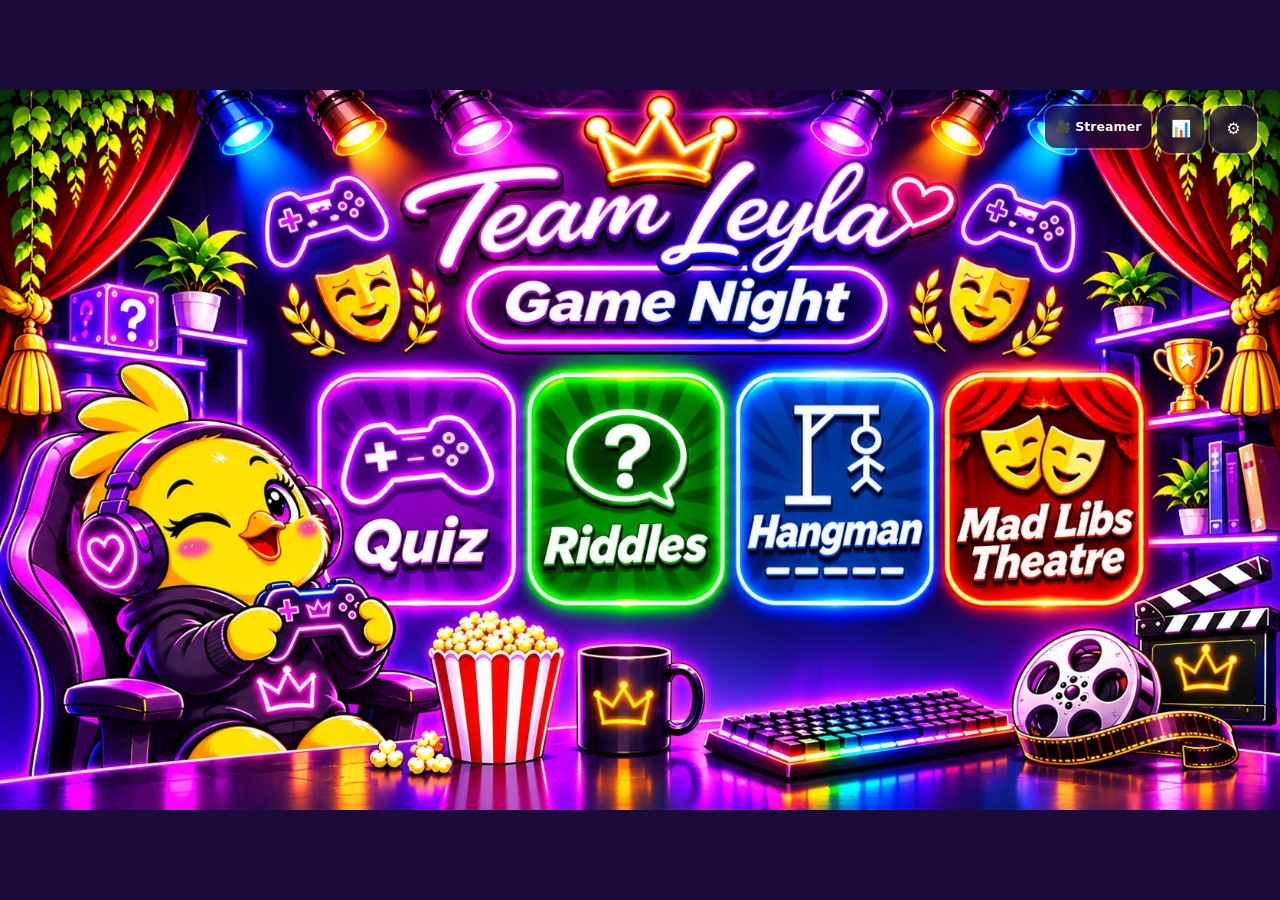
<file: index.html>
<!doctype html>
<html lang="en-GB">
<head>
<meta charset="utf-8">
<meta name="viewport" content="width=device-width, initial-scale=1, viewport-fit=cover">
<title>Team Leyla Quiz Hub</title>
<meta name="description" content="Team Leyla Quiz Hub - quizzes for solo play and TikTok Live hosts.">
<meta name="theme-color" content="#ffd93d">
<link rel="manifest" href="manifest.webmanifest">
<link rel="icon" href="icon-192.png">
<link rel="apple-touch-icon" href="apple-touch-icon.png">
<meta name="apple-mobile-web-app-capable" content="yes">
<meta name="mobile-web-app-capable" content="yes">
<meta name="apple-mobile-web-app-title" content="Leyla Quiz">
<meta name="apple-mobile-web-app-status-bar-style" content="default">
<link rel="stylesheet" href="style.css">
</head>
<body class="pg-banner">
<div id="bgblur" aria-hidden="true"></div>
<div id="bg" aria-hidden="true"><div class="bg-layer" id="bgA"></div><div class="bg-layer" id="bgB"></div></div>
<div id="toast" role="status" aria-live="polite"></div>
<div id="stage"><div id="app"><noscript><p style="padding:2rem;color:#fff">Team Leyla Quiz Hub needs JavaScript to run.</p></noscript></div></div>
<div id="modal-root"></div>
<script src="questions.js"></script>
<script src="tiebreakers.js"></script>
<script src="themes.js"></script>
<script src="madlibs-config.js"></script>
<script src="core.js"></script>
<script src="app.js"></script>
<script src="play.js"></script>
<script src="riddles.js"></script>
<script src="riddle.js"></script>
<script src="hangman-words.js"></script>
<script src="hangman.js"></script>
<script src="madlibs-banks.js"></script>
<script src="madlibs-scripts.js"></script>
<script src="madlibs-pos.js"></script>
<script src="madlibs-engine.js"></script>
<script src="madlibs.js"></script>
</body>
</html>
</file>
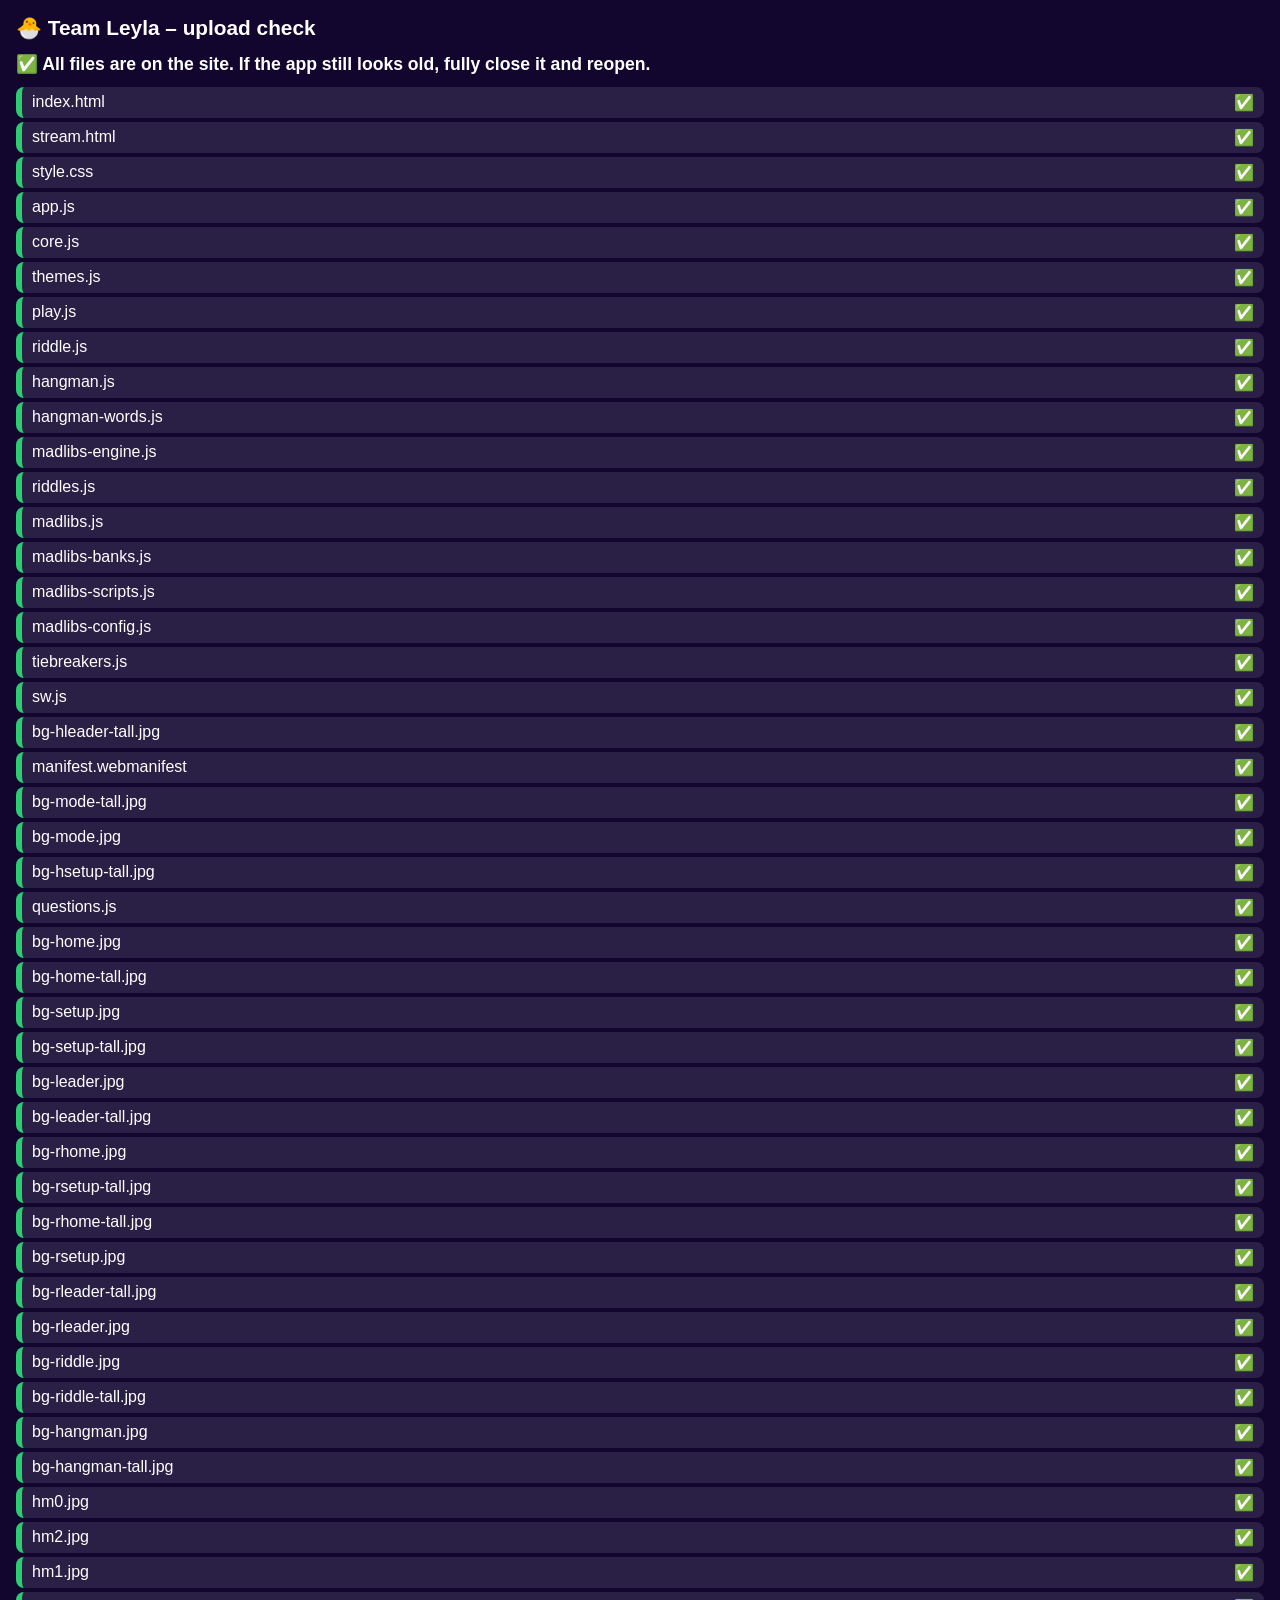
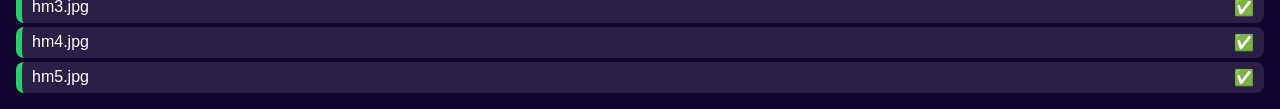
<file: check.html>
<!DOCTYPE html><html lang="en"><head><meta charset="utf-8"><meta name="viewport" content="width=device-width,initial-scale=1"><title>Upload check</title>
<style>body{font-family:-apple-system,sans-serif;margin:16px;background:#12062f;color:#fff}h1{font-size:1.3rem}.r{padding:6px 10px;margin:4px 0;border-radius:8px;background:rgba(255,255,255,.1);display:flex;justify-content:space-between;gap:8px}.ok{border-left:6px solid #2ecc71}.no{border-left:6px solid #ff4d6d;background:rgba(255,77,109,.25)}#sum{font-size:1.1rem;margin:12px 0;font-weight:700}</style></head><body>
<h1>🐣 Team Leyla – upload check</h1><div id="sum">Checking…</div><div id="out"></div>
<script>
var FILES=['index.html','stream.html','style.css','app.js','core.js','themes.js','play.js','riddle.js','riddles.js','hangman.js','hangman-words.js','madlibs-engine.js','madlibs.js','madlibs-banks.js','madlibs-scripts.js','madlibs-config.js','questions.js','tiebreakers.js','sw.js','manifest.webmanifest',
'bg-hsetup-tall.jpg','bg-hleader-tall.jpg','bg-mode.jpg','bg-mode-tall.jpg','bg-home.jpg','bg-home-tall.jpg','bg-setup.jpg','bg-setup-tall.jpg','bg-leader.jpg','bg-leader-tall.jpg','bg-rhome.jpg','bg-rhome-tall.jpg','bg-rsetup.jpg','bg-rsetup-tall.jpg','bg-rleader.jpg','bg-rleader-tall.jpg','bg-riddle.jpg','bg-riddle-tall.jpg','bg-hangman.jpg','bg-hangman-tall.jpg','hm0.jpg','hm1.jpg','hm2.jpg','hm3.jpg','hm4.jpg','hm5.jpg'];
var bad=0,done=0,out=document.getElementById('out');
FILES.forEach(function(f){fetch(f+'?x='+Date.now(),{cache:'no-store'}).then(function(r){return r.ok?r.text().then(function(t){return {ok:true,len:t.length,t:t}}):{ok:false,s:r.status}}).catch(function(){return {ok:false,s:'error'}}).then(function(r){
 var d=document.createElement('div');d.className='r '+(r.ok?'ok':'no');d.innerHTML='<span>'+f+'</span><b>'+(r.ok?'✅':'❌ missing ('+r.s+')')+'</b>';out.appendChild(d);
 if(!r.ok)bad++;
 if(r.ok&&f==='index.html'){['riddle.js','hangman.js','hangman-words.js','madlibs.js','madlibs-scripts.js'].forEach(function(n){if(r.t.indexOf(n)<0){var e=document.createElement('div');e.className='r no';e.innerHTML='<span>index.html is the OLD one – no '+n+'</span><b>❌</b>';out.insertBefore(e,out.firstChild);bad++;}})}
 if(++done===FILES.length)document.getElementById('sum').textContent=bad?('❌ '+bad+' problem(s) – re-upload the red files (and index.html if it says OLD), then Commit.'):'✅ All files are on the site. If the app still looks old, fully close it and reopen.';
});});
</script></body></html>
</file>
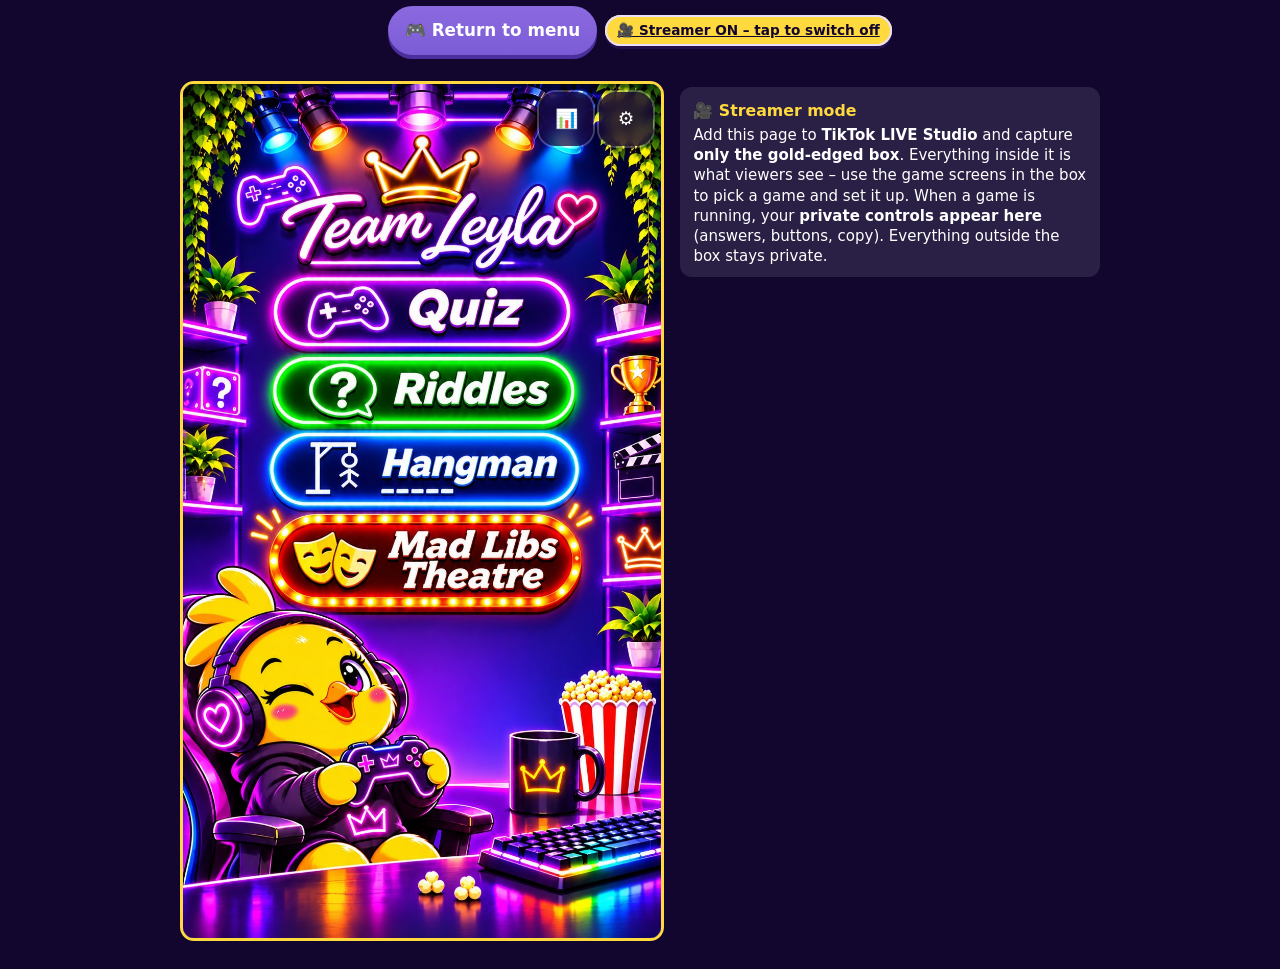
<file: stream.html>
<!DOCTYPE html><html lang="en"><head><meta charset="utf-8"><meta name="viewport" content="width=device-width,initial-scale=1,viewport-fit=cover"><title>Team Leyla – Streamer mode</title>
<link rel="icon" href="icon-192.png"><link rel="stylesheet" href="style.css">
<style>body>.shell-top{display:flex;gap:8px;align-items:center;justify-content:center;flex-wrap:wrap}html,body{overflow:auto!important;height:auto!important}body.shell{background:#12062f;position:static!important}</style></head>
<body class="shell"><div class="shell-top" id="top"><button class="btn primary menu" data-shell="menu">🎮 Return to menu</button><a class="btn small cam" href="index.html" onclick="try{sessionStorage.setItem('tl-switch','1')}catch(e){}" title="Switch streamer mode off">🎥 Streamer ON – tap to switch off</a></div><div class="shell-wrap">
<div class="shell-box"><iframe id="game" src="index.html?embed=1" title="Team Leyla game"></iframe></div>
<div class="shell-side" id="side"></div></div>
<div id="toast" class="toast" role="status" aria-live="polite"></div>
<script>
(function(){
  var f=document.getElementById('game'), side=document.getElementById('side'), toastEl=document.getElementById('toast'), tt;
  var TOP='';var IDLE=TOP+'<div class="shell-note"><h2>🎥 Streamer mode</h2>Add this page to <b>TikTok LIVE Studio</b> and capture <b>only the gold-edged box</b>. Everything inside it is what viewers see – use the game screens in the box to pick a game and set it up. When a game is running, your <b>private controls appear here</b> (answers, buttons, copy). Everything outside the box stays private.</div>';
  function toast(m){toastEl.textContent=m;toastEl.classList.add('show');clearTimeout(tt);tt=setTimeout(function(){toastEl.classList.remove('show')},1800)}
  function copy(t){var ok=false;try{if(navigator.clipboard&&window.isSecureContext){navigator.clipboard.writeText(t);ok=true}}catch(e){}
    if(!ok){var a=document.createElement('textarea');a.value=t;a.style.position='fixed';a.style.opacity='0';document.body.appendChild(a);a.select();try{document.execCommand('copy')}catch(e){}a.remove()}}
  function send(act,ds,vals){f.contentWindow.postMessage({t:'act',act:act,dataset:ds,values:vals},location.origin)}
  function values(){var v={};side.querySelectorAll('[id]').forEach(function(e){if('value' in e)v[e.id]=e.value});return v}
  window.addEventListener('message',function(ev){
    if(ev.origin!==location.origin||ev.source!==f.contentWindow||!ev.data)return; var m=ev.data;
    if(m.t==='ctl'){
      var had=document.activeElement&&document.activeElement.id, val=had&&document.activeElement.value;
      side.innerHTML=TOP+(m.html||'<div class="shell-note">Nothing private on this screen – use the box.</div>');
      var cls=(m.cls||'').split(/\s+/).filter(function(c){return c&&c!=='embedded'}); document.body.className='shell '+cls.join(' ');
      if(had){var e=document.getElementById(had);if(e&&'value' in e){e.value=val;try{e.focus()}catch(x){}}}
      if(!m.html) side.innerHTML=IDLE;
    } else if(m.t==='toast') toast(m.msg);
    else if(m.t==='copy') copy(m.text);
  });
  side.addEventListener('click',function(ev){var sm=ev.target.closest('[data-shell=menu]');if(sm){ev.preventDefault();send('go-mode',{},{});return}var el=ev.target.closest('[data-act]');if(!el)return;ev.preventDefault();send(el.dataset.act,Object.assign({},el.dataset),values())});
  side.addEventListener('keydown',function(ev){if(ev.key==='Enter'&&ev.target.dataset&&ev.target.dataset.enter){ev.preventDefault();send(ev.target.dataset.enter,Object.assign({},ev.target.dataset),values())}});
  side.innerHTML=IDLE;
})();
</script></body></html>
</file>
<file: style.css>
:root{
  --yellow:#ffd93d;--yellow-d:#f5b800;--cream:#fff8e6;--purple:#7c5cd6;--purple-d:#4b2f9e;--purple-l:#e9defc;
  --ink:#2b2140;--muted:#6b5f85;--card:#fffdf5;--ok:#2e9e5b;--bad:#d6455d;--night:#1a0b3b;
}
*{box-sizing:border-box;-webkit-tap-highlight-color:transparent}
html,body{margin:0;min-height:100%}
body{font-family:ui-rounded,"SF Pro Rounded",system-ui,-apple-system,"Segoe UI",Roboto,sans-serif;color:var(--ink);background:var(--night);font-size:16px;line-height:1.35;overflow-x:hidden}
button{font:inherit;color:inherit;cursor:pointer;border:0;background:none}
button:focus-visible,input:focus-visible,textarea:focus-visible,select:focus-visible{outline:3px solid var(--yellow);outline-offset:2px}

/* ---------- backdrop ---------- */
#bgblur{position:fixed;inset:0;z-index:-3;background:var(--night) center/cover no-repeat;filter:blur(26px) brightness(.8);transform:scale(1.15)}
body.pg-banner #bgblur{background-image:none!important;filter:none;transform:none;background:linear-gradient(#2b1065,#12062f)}
#bg{position:fixed;inset:0;z-index:-2;pointer-events:none}
.bg-layer{position:absolute;inset:0;opacity:0;transition:opacity .7s ease;background:linear-gradient(160deg,#b9a7f5,#e9defc) center/cover no-repeat}
.bg-layer.on{opacity:1}
body.pg-banner .bg-layer{inset:0 0 auto 0;height:56.25vw}
@media (prefers-reduced-motion:reduce){*{animation:none!important;transition-duration:.01ms!important}}
body.calm *{animation:none!important}

/* ---------- shared components ---------- */
.hud{position:fixed;top:8px;right:8px;display:flex;gap:6px;z-index:30}
.icon-btn{width:2.9em;height:2.9em;min-width:42px;min-height:42px;border-radius:.9em;background:rgba(26,8,60,.72);color:#fff;font-size:1.05em;box-shadow:0 0 0 2px rgba(255,255,255,.25);backdrop-filter:blur(6px)}
.btn{display:inline-flex;align-items:center;justify-content:center;gap:.4em;min-height:2.9em;padding:.5em 1.1em;border-radius:999px;font-weight:800;background:#fff;color:var(--ink);box-shadow:inset 0 0 0 2px var(--purple-l),0 3px 0 rgba(75,47,158,.25);transition:transform .1s}
.btn:active{transform:translateY(2px)}
.btn.primary{background:linear-gradient(#8b6ae0,var(--purple));color:#fff;box-shadow:0 4px 0 var(--purple-d)}
.btn.yellow{background:linear-gradient(#ffe36b,var(--yellow));box-shadow:0 4px 0 var(--yellow-d)}
.btn.danger{color:var(--bad)}
.btn.big{min-height:3.3em;font-size:1.1em;width:100%}
.btn.small{min-height:2.3em;padding:.3em .9em;font-size:.85em}
.btn:disabled{opacity:.5;cursor:not-allowed}
.row{display:flex;gap:.5em;flex-wrap:wrap;align-items:center}
.row>.grow{flex:1;min-width:0}
.pill{background:var(--purple-l);padding:.3em .8em;border-radius:999px;font-weight:800;font-size:.85em;color:var(--purple-d);white-space:nowrap}
.pill.pts{background:var(--yellow)}
.help{font-size:.85em;color:var(--muted);margin:.3em 0}
.on-dark .help,.glass .help{color:#cdbff2}
input[type=text],input[type=number],textarea,select{font:inherit;width:100%;padding:.6em .8em;border-radius:.8em;border:2px solid var(--purple-l);background:#fff;color:var(--ink)}
.notice{background:#fff3c4;color:var(--ink);border-radius:.8em;padding:.5em .7em;font-size:.88em}
.notice.warn{background:#ffd9de}

/* ---------- layout: narrow (phones, portrait) ---------- */
#stage{position:relative;min-height:100vh}
#app{position:relative;max-width:760px;margin:0 auto;padding:10px 12px 40px}
body.pg-banner #app{padding-top:calc(56.25vw + 10px)}
body:not(.pg-banner) #app{padding-top:56px}
.zone{position:relative}
.glass{background:rgba(26,8,60,.82);border:2px solid rgba(196,130,255,.55);border-radius:1.1em;padding:.9em;color:#fff;box-shadow:0 0 24px rgba(160,90,255,.35)}
.glass h2,.glass h3{margin:.1em 0 .4em;color:#fff}
.lbl{display:block;font-weight:800;margin:.7em 0 .3em;color:#ffe36b;font-size:.92em}
.seg{display:flex;gap:.35em;flex-wrap:wrap}
.chip{padding:.45em .8em;border-radius:999px;background:rgba(255,255,255,.1);box-shadow:inset 0 0 0 1.5px rgba(255,255,255,.35);font-weight:700;font-size:.9em;color:#fff;min-height:2.4em}
.chip[aria-pressed=true]{background:var(--yellow);color:var(--ink);box-shadow:inset 0 0 0 2px var(--yellow-d)}
.setup-grid{display:grid;gap:.6em 1.2em}
.setup-grid .col{min-width:0}
.setup-actions{display:flex;gap:.6em;align-items:center;margin-top:.7em}
.setup-actions .btn.primary{flex:1}
.setup-actions .help,.setup-actions .notice{background:rgba(26,8,60,.82);color:#fff;border-radius:999px;padding:.2em .8em;white-space:nowrap}
.play-btn{font-size:1.6em;min-height:2.6em;padding:.2em 2em;margin:1em auto;display:flex}
.home-links{display:flex;gap:.6em;justify-content:center;flex-wrap:wrap}
.home-links .btn{background:rgba(26,8,60,.8);color:#fff;box-shadow:inset 0 0 0 2px rgba(196,130,255,.6)}

/* question card */
.qwrap{display:flex;flex-direction:column;gap:.6em}
.qhead{display:flex;justify-content:center;gap:.4em;flex-wrap:wrap}
.qcard{background:rgba(255,253,245,.94);border-radius:1.4em;padding:1em;text-align:center;box-shadow:0 8px 0 rgba(75,47,158,.18),0 16px 40px rgba(20,0,60,.3);animation:pop .35s ease}
@keyframes pop{from{transform:scale(.96) translateY(10px);opacity:0}to{transform:none;opacity:1}}
.qtext{font-size:clamp(1.35rem,5.5vw,2rem);font-weight:800;color:var(--purple-d);margin:.4em 0 .6em;line-height:1.2}
.answerbox{background:#f4effd;border-radius:1em;padding:.7em;text-align:center;margin-top:.6em}
.answerbox .ans{font-size:1.7em;font-weight:800;color:var(--ok)}
.answerbox.revealed{animation:pop .4s ease;background:#dff7e6}
.hintbox{background:#fff3c4;border-radius:.8em;padding:.5em .7em;margin-top:.6em;animation:glow 1.2s ease}
@keyframes glow{0%{box-shadow:0 0 0 0 rgba(255,217,61,.9)}100%{box-shadow:0 0 0 18px rgba(255,217,61,0)}}
.mc{display:grid;gap:.5em;margin-top:.6em;grid-template-columns:1fr 1fr}
@media(max-width:520px){.mc{grid-template-columns:1fr}}
.mc button{padding:.8em;border-radius:1em;background:#fff;font-weight:700;box-shadow:inset 0 0 0 2px var(--purple-l);text-align:left;min-height:3em}
.mc button.right{background:#c9f0d3;box-shadow:inset 0 0 0 2px var(--ok)}
.mc button.wrong{background:#ffc9d0;box-shadow:inset 0 0 0 2px var(--bad)}
.feedback{font-weight:800;font-size:1.2em;margin:.4em 0}
.feedback.ok{color:var(--ok)}.feedback.bad{color:var(--bad)}
.sparkle{animation:spark .6s ease}
@keyframes spark{0%{filter:brightness(1)}50%{filter:brightness(1.4) drop-shadow(0 0 12px gold)}100%{filter:none}}
.refreshing{animation:spin .4s ease}
@keyframes spin{from{transform:rotate(-4deg) scale(.95);opacity:.3}to{transform:none;opacity:1}}
.timer{font-weight:800;color:var(--bad)}
.minor{display:flex;justify-content:space-between;gap:.5em;margin-top:.4em}
.minor .btn{background:rgba(26,8,60,.75);color:#fff;box-shadow:none}

/* leaderboard items (dark) */
.lb-item{display:flex;align-items:center;gap:.4em;padding:.4em .5em;border-radius:.8em;background:rgba(255,255,255,.12);margin:.3em 0;color:#fff}
.lb-rank{width:2em;height:2em;border-radius:50%;background:rgba(255,255,255,.2);display:grid;place-items:center;font-weight:800;font-size:.85em;flex:none}
.lb-item:nth-child(1) .lb-rank{background:var(--yellow);color:var(--ink)}
.lb-name{flex:1;font-weight:700;overflow:hidden;text-overflow:ellipsis;white-space:nowrap;min-width:0}
.lb-score{font-weight:800;color:#ffe36b}
.mini{min-width:2.1em;min-height:2.1em;border-radius:.6em;background:rgba(255,255,255,.18);font-weight:800;color:#fff}
.tabs{display:flex;gap:.4em;margin-bottom:.5em}

/* slide-out leaderboard */
.drawer{position:fixed;top:0;bottom:0;right:0;width:min(88vw,360px);transform:translateX(100%);transition:transform .4s cubic-bezier(.2,.8,.2,1);z-index:35;background:rgba(26,8,60,.96);color:#fff;border-radius:1.2em 0 0 1.2em;padding:1em;overflow:visible;box-shadow:-8px 0 30px rgba(0,0,0,.4)}
.drawer.open{transform:none}
.drawer-in{height:100%;overflow:auto}
.drawer-tab{position:absolute;left:-2.8em;top:auto;bottom:7em;width:2.8em;height:5em;border-radius:1em 0 0 1em;background:linear-gradient(#ffe36b,var(--yellow));color:var(--ink);font-weight:800;display:grid;place-items:center;box-shadow:-4px 4px 0 rgba(0,0,0,.25);font-size:1.1em}
.drawer-tab span{display:block;transition:transform .4s}
.drawer.open .drawer-tab span{transform:rotate(180deg)}
.drawer h3{margin:.2em 0 .5em;color:#fff}

/* results popup / modals */
.pop-back{position:fixed;inset:0;background:rgba(10,0,30,.6);display:grid;place-items:center;z-index:45;animation:fade .3s;padding:12px;overflow:auto}
@keyframes fade{from{opacity:0}to{opacity:1}}
.pop{width:min(94vw,520px);max-height:92vh;overflow:auto;background:rgba(26,8,60,.97);color:#fff;border:2px solid rgba(196,130,255,.7);border-radius:1.4em;padding:1.2em;text-align:center;box-shadow:0 0 40px rgba(160,90,255,.5);animation:popIn .5s cubic-bezier(.2,1.4,.4,1);font-size:16px}
@keyframes popIn{from{transform:scale(.7);opacity:0}to{transform:none;opacity:1}}
.pop .big-score{font-size:2.6em;font-weight:800;color:#ffe36b}
.modal-back{position:fixed;inset:0;background:rgba(43,33,64,.6);z-index:50;display:flex;align-items:flex-end;justify-content:center}
@media(min-width:700px){.modal-back{align-items:center}}
.modal{background:var(--card);width:100%;max-width:560px;max-height:90vh;overflow:auto;border-radius:24px 24px 0 0;padding:18px;font-size:16px}
@media(min-width:700px){.modal{border-radius:24px}}
.modal h2{margin-top:0;color:var(--purple-d)}
.modal .help{color:var(--muted)}
#toast{position:fixed;left:50%;bottom:calc(24px + env(safe-area-inset-bottom));transform:translate(-50%,40px);background:var(--ink);color:#fff;padding:10px 18px;border-radius:999px;font-weight:700;opacity:0;pointer-events:none;transition:.25s;z-index:99}
#toast.show{opacity:1;transform:translate(-50%,0)}
table.stats{width:100%;border-collapse:collapse;font-size:.9rem}
table.stats td,table.stats th{padding:6px;border-bottom:1px solid var(--purple-l);text-align:left}
.confetti{position:fixed;top:-20px;font-size:24px;z-index:60;pointer-events:none;animation:fall 3s linear forwards}
@keyframes fall{to{transform:translateY(110vh) rotate(540deg);opacity:.8}}

/* ---------- layout: wide (desktop / landscape tablets). Content is positioned on the 16:9 art. ---------- */
@media (min-width:560px) and (orientation:landscape){
  #bgblur{filter:blur(26px) brightness(.8)}
  body.pg-banner #bgblur{background:linear-gradient(#2b1065,#12062f)}
  #bg .bg-layer,body.pg-banner .bg-layer{inset:auto;left:50%;top:50%;width:min(100vw,calc(100vh * 16 / 9));height:min(100vh,calc(100vw * 9 / 16));transform:translate(-50%,-50%);background-size:100% 100%}
  #stage{position:fixed;left:50%;top:50%;width:min(100vw,calc(100vh * 16 / 9));height:min(100vh,calc(100vw * 9 / 16));transform:translate(-50%,-50%);container-type:size;min-height:0;overflow:hidden}
  #app,body.pg-banner #app,body:not(.pg-banner) #app{position:absolute;inset:0;max-width:none;margin:0;padding:0;font-size:max(12px,1.2cqw)}
  .hud{position:absolute;top:2.2%;right:1.8%}
  .zone{position:absolute}
  .v-home .zone{left:36%;right:36%;top:66%;bottom:6%;display:flex;flex-direction:column;justify-content:center}
  .v-setup .zone{left:25.2%;right:20.5%;top:36%;bottom:28%}
  .v-setup .setup-actions{position:absolute;left:25.2%;right:20.5%;bottom:19.6%;height:7.5%;margin:0;padding:0 .6em;z-index:3}
  .v-leader .zone{left:19.5%;right:17%;top:38%;bottom:17.5%}
  .v-play .zone,.v-results .zone{left:25.5%;right:25.5%;top:7%;bottom:9%;display:flex;flex-direction:column;justify-content:center}
  .v-setup .glass,.v-leader .glass{background:none;border:none;box-shadow:none;padding:.3em .6em;height:100%;overflow:hidden;display:flex;flex-direction:column}
  .setup-grid{grid-template-columns:.9fr 1.3fr;flex:1;min-height:0}
  .setup-grid .col{overflow:auto;padding-right:.3em}
  .v-setup .lbl{margin:.45em 0 .2em}
  .v-setup .chip{padding:.25em .6em;min-height:2em;font-size:.88em}
  .qtext{font-size:2.1em}
  .qcard{padding:.9em 1em;max-height:100%;overflow:auto}
  .drawer{position:absolute;top:7%;bottom:7%;width:27%}
  .drawer-tab{top:5em;bottom:auto}
  .lb-scroll{overflow:auto}
  .pop{font-size:max(14px,1.2cqw)}
}

/* ---------- layout: portrait (phones / tablets held upright). Uses your portrait art; content sits in its blank centre. ---------- */
@media (orientation:portrait){
  #bgblur{background:#12062f!important;filter:none;transform:none}
  #bg .bg-layer,body.pg-banner .bg-layer{inset:0;height:auto;background-size:cover;background-position:center}
  #stage{position:fixed;inset:0;min-height:0;overflow:hidden}
  #app,body.pg-banner #app,body:not(.pg-banner) #app{position:absolute;inset:0;max-width:none;margin:0;padding:0;font-size:clamp(13px,3.7vw,19px)}
  .zone{position:absolute;overflow:auto;-webkit-overflow-scrolling:touch}
  .v-home .zone{left:12%;right:12%;top:50%;bottom:auto;transform:translateY(-50%);display:flex;flex-direction:column;justify-content:center;overflow:visible}
  .v-home .play-btn{font-size:1.4em;margin:.3em auto}
  /* zones follow the art's blank box exactly: --ax/--ay/--aw/--ah = where the cover-fitted image sits (set in app.js) */
  .v-setup .zone{left:calc(var(--ax,0px) + var(--aw,100vw)*.175);top:calc(var(--ay,0px) + var(--ah,100vh)*.222);width:calc(var(--aw,100vw)*.645);height:calc(var(--ah,100vh)*.6);right:auto;bottom:auto;overscroll-behavior:contain}
  .v-leader .zone{left:calc(var(--ax,0px) + var(--aw,100vw)*.09);top:calc(var(--ay,0px) + var(--ah,100vh)*.222);width:calc(var(--aw,100vw)*.82);height:calc(var(--ah,100vh)*.6);right:auto;bottom:auto;overscroll-behavior:contain}
  .v-play .zone,.v-results .zone{left:6%;right:6%;top:9%;bottom:24%;display:flex;flex-direction:column}
  .v-setup .glass,.v-leader .glass{background:none;border:none;box-shadow:none;padding:.2em .3em}
  .qcard{max-height:none;overflow:visible}
}
@media (orientation:portrait){
  /* keep the mascot visible: options scroll above the chick, and the Start bar sits to the right of it */
  .v-setup .zone{height:calc(var(--ah,100vh)*.45)}
  .v-setup .setup-actions{position:absolute;left:calc(var(--ax,0px) + var(--aw,100vw)*.4);top:calc(var(--ay,0px) + var(--ah,100vh)*.715);width:calc(var(--aw,100vw)*.42);flex-direction:column;align-items:stretch;margin:0;padding:0;gap:.3em;background:none;z-index:5}
  .v-setup .setup-actions .btn{width:100%;padding-inline:.3em;white-space:nowrap}
  .v-setup .setup-actions .help,.v-setup .setup-actions .notice{align-self:center;text-align:center;background:rgba(26,8,60,.82);border-radius:999px;padding:.15em .8em;font-size:.8em}
}

/* leaderboard tab: bright and obviously a button */
.drawer-tab{width:3.4em;left:-3.4em;height:6.5em;background:linear-gradient(#ff7ad9,#c24bff)!important;color:#fff!important;border:2px solid #fff;border-right:0;box-shadow:-3px 3px 14px rgba(255,90,220,.7),0 0 0 2px rgba(26,8,60,.6);display:flex!important;flex-direction:column;align-items:center;justify-content:center;gap:.1em;line-height:1;animation:tabpulse 2s ease-in-out infinite}
.drawer-tab b{font-size:1.3em}.drawer-tab small{font-size:.62em;font-weight:800;letter-spacing:.03em}
.drawer.open .drawer-tab{animation:none}
@keyframes tabpulse{0%,100%{box-shadow:-3px 3px 14px rgba(255,90,220,.6),0 0 0 2px rgba(26,8,60,.6)}50%{box-shadow:-3px 3px 24px rgba(255,200,60,.95),0 0 0 2px rgba(26,8,60,.6)}}

.icon-btn.quit-btn{width:auto;padding:0 .9em;font-weight:800;font-size:.85em;background:rgba(214,69,93,.92)}
.minor .btn[data-act=quit]{background:#ffd9de;color:var(--bad)}

.v-play .zone>.qwrap,.v-results .zone>.qwrap{margin:auto 0}
.qcard .chip{background:var(--yellow);color:var(--ink);box-shadow:inset 0 0 0 2px var(--yellow-d);justify-content:center}
.qcard .seg{justify-content:center}

.tie-banner{margin:.6em 0;padding:.7em;border-radius:1em;background:rgba(255,217,61,.18);border:2px solid var(--yellow);display:flex;flex-direction:column;gap:.35em;align-items:center}
.tb-row{display:flex;align-items:center;gap:.6em;justify-content:space-between;margin:.4em 0;padding:.4em .6em;border-radius:.8em;background:rgba(120,80,200,.1);text-align:left}
.tb-row.win{background:rgba(255,217,61,.35)}
.tb-in{width:7em;font-size:1.1em;padding:.45em .5em;border-radius:.6em;border:2px solid #cdbbff;text-align:center;font-weight:800}
.tie-win{font-weight:800;font-size:1.15em;margin:.5em 0 0;color:var(--ink)}

/* small round copy button (hint and options) */
.copydot{width:2.2em;height:2.2em;min-width:34px;min-height:34px;border-radius:50%;padding:0;font-size:.95em;line-height:1;background:#fff;color:#2a0d66;box-shadow:0 0 0 2px rgba(255,217,61,.9);display:inline-flex;align-items:center;justify-content:center;vertical-align:middle;margin-left:.5em;flex:0 0 auto}
.hintbox{display:flex;align-items:center;gap:.3em;justify-content:center;text-align:left}
.optshead{display:flex;align-items:center;justify-content:center;margin:.4em 0 .2em}

/* ---------- Streamer Mode ---------- */
body.streamer.streamer{overflow:hidden;height:100dvh;background:#12062f}
body.streamer.streamer #bg,body.streamer.streamer #bgblur{display:none}
body.streamer.streamer #stage{position:static;left:auto;top:auto;transform:none;width:auto;height:auto;min-height:0;container-type:normal;overflow:visible}
body.streamer.streamer #app{position:static;inset:auto;max-width:none;margin:0;padding:0;font-size:15px}
.v-stream{--sbh:min(calc(100dvh - 64px),760px);display:flex;gap:18px;padding:12px;height:100dvh;box-sizing:border-box;align-items:flex-start;justify-content:center;overflow:hidden}
.sb-wrap{flex:0 0 auto;width:calc(var(--sbh) * 9 / 16)}
.sb-wrap{--u:calc(var(--sbh) * 9 / 16 / 100)}
.sbox{position:relative;container-type:size;width:100%;height:var(--sbh);box-sizing:border-box;border-radius:calc(var(--u) * 6);color:#fff;overflow:hidden;
  background:radial-gradient(120% 80% at 50% 0%,#6b2fd0 0%,#3a1584 45%,#1d0a4d 100%);border:calc(var(--u) * 1) solid #ffd93d;box-shadow:0 0 0 calc(var(--u) * .6) #12062f,0 0 calc(var(--u) * 5) rgba(255,217,61,.35);--qfs:9cqw}
.sb-in{height:100%;box-sizing:border-box;padding:4cqw;display:flex;flex-direction:column;overflow:hidden}
.sb-head,.sb-sub{display:flex;justify-content:space-between;align-items:center;gap:2cqw;font-weight:800;flex:0 0 auto}
.sb-head{font-size:4.2cqw;color:#ffd93d;letter-spacing:.2px}
.sb-sub{font-size:3.4cqw;margin-top:1.6cqw;color:#e9defc;font-weight:700}
.sb-sub span{background:rgba(255,255,255,.14);padding:.8cqw 2.6cqw;border-radius:99cqw}
.sb-body{flex:1 1 auto;min-height:0;display:flex;flex-direction:column;gap:2.4cqw;margin-top:3cqw;overflow:hidden}
.sb-qwrap{flex:1 1 auto;min-height:0;display:flex;align-items:center;justify-content:center;overflow:hidden}
.sb-q{font-size:var(--qfs);line-height:1.14;font-weight:900;text-align:center;overflow-wrap:anywhere;text-shadow:0 .5cqw 1.5cqw rgba(0,0,0,.45);max-height:100%}
.sb-hint{flex:0 0 auto;font-size:calc(var(--qfs) * .55);line-height:1.2;font-weight:700;padding:2cqw 3cqw;border-radius:3cqw;background:rgba(255,217,61,.2);border:.5cqw dashed #ffd93d;color:#fff4bf;text-align:center}
.sb-hint b{display:block;font-size:.8em;color:#ffd93d;margin-bottom:.4cqw}
.sb-opts{flex:0 0 auto;display:grid;gap:1.6cqw}
.sb-opt{display:flex;align-items:center;gap:2.4cqw;padding:1.6cqw 2.6cqw;border-radius:3cqw;background:rgba(255,255,255,.14);border:.4cqw solid rgba(255,255,255,.3);font-size:calc(var(--qfs) * .58);font-weight:800;line-height:1.15}
.sb-opt b{flex:0 0 auto;width:1.5em;height:1.5em;border-radius:50%;background:#ffd93d;color:#2a0d66;display:inline-flex;align-items:center;justify-content:center;font-size:.9em}
.sb-opt span{overflow-wrap:anywhere}
.sb-note{margin-top:8px;text-align:center;font-size:.8rem;color:#c9b8f5}
.sctl{flex:1 1 auto;min-width:0;max-width:600px;height:calc(100dvh - 24px);overflow-y:auto;-webkit-overflow-scrolling:touch;background:rgba(255,255,255,.07);border:1px solid rgba(255,255,255,.18);border-radius:18px;padding:12px;box-sizing:border-box;color:#fff}
.sc-top{display:flex;gap:6px;align-items:center;flex-wrap:wrap}
.sc-ans{margin-top:10px;padding:10px 12px;border-radius:14px;background:#fff;color:#2a0d66;border:3px solid #ffd93d}
.sc-ans .ans{font-size:1.6rem;font-weight:900;line-height:1.15}
.sc-ans .help{color:#6b4aa8}
.sc-tools{margin-top:10px;gap:8px}
.sc-tools .btn.on{background:#ffd93d;color:#2a0d66}
.sc-nav{margin-top:12px;flex-wrap:nowrap}
.sc-lb{margin-top:14px;padding-top:6px;border-top:1px solid rgba(255,255,255,.18)}
.sc-lb h3{margin:6px 0}
@media (max-width:860px){
  .v-stream{--sbh:min(50dvh,560px,calc((100vw - 24px) * 16 / 9));flex-direction:column;align-items:center;gap:10px}
  .sb-wrap{width:calc(var(--sbh) * 9 / 16)}
  .sb-note{display:none}
  .sctl{max-width:none;width:100%;height:calc(100dvh - var(--sbh) - 46px)}
}
.sb-status{flex:0 0 auto;text-align:center;font-size:6.4cqw;font-weight:900;color:#ffd93d;line-height:1.15;padding:1.5cqw 0}
.sb-board{flex:0 0 auto;display:grid;gap:1.6cqw}
.sb-row{display:flex;align-items:center;gap:2.6cqw;padding:1.8cqw 3cqw;border-radius:3cqw;background:rgba(255,255,255,.14);border:.4cqw solid rgba(255,255,255,.28);font-size:5.2cqw;font-weight:800}
.sb-row.first{background:rgba(255,217,61,.28);border-color:#ffd93d}
.sb-row b{flex:0 0 7cqw;text-align:center}
.sb-row .n{flex:1;min-width:0;overflow:hidden;text-overflow:ellipsis;white-space:nowrap}
.sb-row .s{flex:0 0 auto;color:#ffd93d}
.sc-tb{margin-top:10px}
.v-stream .tb-row{color:#fff}
.sb-themes{flex:0 0 auto;display:grid;grid-template-columns:1fr 1fr;gap:1.4cqw}
.sb-theme{display:flex;align-items:center;gap:1.8cqw;padding:1.3cqw 2.2cqw;border-radius:2.4cqw;background:rgba(255,255,255,.08);border:.35cqw solid rgba(255,255,255,.18);font-size:3.9cqw;font-weight:800;color:rgba(255,255,255,.55);line-height:1.1;min-width:0}
.sb-theme .t{overflow:hidden;text-overflow:ellipsis;white-space:nowrap}
.sb-theme.on{background:rgba(255,217,61,.25);border-color:#ffd93d;color:#fff}
.sb-sum{flex:0 0 auto;display:grid;gap:1cqw;margin-top:auto}
.sb-sumrow{display:flex;justify-content:space-between;font-size:3.8cqw;font-weight:700;color:#e9defc;padding:0 1cqw}
.sb-sumrow b{color:#ffd93d}
.sc-start{display:flex;gap:10px;align-items:center;margin:10px 0;flex-wrap:wrap}
.sc-start .btn.primary{flex:1;min-width:140px}
.sc-form{display:block !important;margin-top:6px}
.sc-form .col{margin-bottom:12px;width:auto !important;max-width:none !important}
.sc-again{width:100%;margin-top:10px}
.v-stream .lbl{color:#ffd93d}

.sb-reveal{flex:0 0 auto;font-size:calc(var(--qfs) * .7);line-height:1.15;font-weight:900;padding:2cqw 3cqw;border-radius:3cqw;background:rgba(46,204,113,.28);border:.6cqw solid #2ecc71;color:#fff;text-align:center}
.sb-reveal b{display:block;font-size:.62em;color:#7dffb0;margin-bottom:.4cqw}
.sb-win{display:block;font-size:.62em;color:#ffd93d;margin-top:.8cqw}
.sc-nav .btn{width:auto;flex:0 0 auto}.sc-nav .btn.grow{flex:1 1 auto}
.sc-nav .btn[disabled]{opacity:.45}
.tb-pick{display:grid;gap:8px;margin-top:8px}
.tb-pick .btn small{display:block;font-weight:600;opacity:.85;margin-top:2px}

/* Streamer Mode: themed artwork behind everything; text sits on dark panels so it stays readable */
.sbox{background-color:#2a0d66;background-size:100% 100%;background-position:center;background-repeat:no-repeat}
.sb-head,.sb-sub{text-shadow:0 .3cqw .8cqw rgba(0,0,0,.8)}
.sb-head{background:rgba(20,8,50,.78);padding:1.4cqw 3cqw;border-radius:99cqw}
.sb-sub span{background:rgba(20,8,50,.78)}
.sb-q{background:rgba(20,8,50,.74);padding:3cqw 4cqw;border-radius:4cqw;max-width:100%;box-sizing:border-box}
.sb-hint{background:rgba(48,32,6,.84)}
.sb-opt{background:rgba(20,8,50,.82)}
.sb-reveal{background:rgba(8,48,28,.88)}
.sb-status{background:rgba(20,8,50,.78);border-radius:3cqw;padding:1.8cqw 3cqw}
.sb-row{background:rgba(20,8,50,.82)}
.sb-row.first{background:rgba(70,52,6,.9)}
.sb-theme{background:rgba(20,8,50,.72);color:rgba(255,255,255,.6)}
.sb-theme.on{background:rgba(70,52,6,.9);color:#fff}
.sb-sum{background:rgba(20,8,50,.78);border-radius:3cqw;padding:2cqw}

/* artwork with a built-in neon frame (game selection, leaderboard): content goes inside the frame, the art keeps its own title */
.sbox.framed .sb-head,.sbox.framed .sb-sub{display:none}
.sbox.framed .sb-in{padding:19cqh 13cqw 31cqh 13cqw}
.sbox.framed .sb-body{margin-top:0}
.sbox.framed .sb-theme{font-size:3.5cqw;padding:1.1cqw 2cqw}
.sbox.framed .sb-themes{gap:1.1cqw}
.sbox.framed .sb-status{font-size:5.4cqw;padding:1.2cqw 2cqw}
.sbox.framed .sb-row{font-size:4.8cqw;padding:1.5cqw 2.4cqw}
.sbox.framed .sb-sumrow{font-size:3.3cqw}

/* question alone: sit a little higher, in the art's gap; hint/options/answer take the space back */
.sb-body.soloq .sb-qwrap{padding-bottom:44cqw}

/* =====================  RIDDLES (green theme)  ===================== */
body.riddle{--purple:#1f9d4a;--purple-d:#0f5a2a;--purple-l:#d8f5df;--ink:#10301c;--muted:#3d6b4d;--night:#04200f}
body.riddle .btn.primary{background:linear-gradient(#3fcf6b,#1f9d4a);box-shadow:0 4px 0 #0f5a2a;color:#fff}
body.riddle .glass{background:rgba(4,32,15,.84);border-color:rgba(80,255,120,.6);box-shadow:0 0 24px rgba(60,255,110,.35)}
body.riddle .glass .help,body.riddle .on-dark .help{color:#bff0cc}
body.riddle .home-links .btn,body.riddle .minor .btn{background:rgba(4,32,15,.82);box-shadow:inset 0 0 0 2px rgba(80,255,120,.6)}
body.riddle .setup-actions .help,body.riddle .setup-actions .notice{background:rgba(4,32,15,.86)}
body.riddle .qcard{background:rgba(5,34,17,.9);color:#fff;border:2px solid rgba(80,255,120,.6);box-shadow:0 0 26px rgba(60,255,110,.35)}
body.riddle .qcard .qtext,body.riddle .qcard .help{color:#fff}
body.riddle .qcard .hintbox{background:rgba(255,217,61,.2);color:#fff4bf;border:1px dashed #ffd93d}
body.riddle .qcard .answerbox{background:rgba(255,255,255,.1);color:#fff}
body.riddle .qcard .answerbox.revealed{background:rgba(46,204,113,.28)}
body.riddle .qcard .answerbox .ans{color:#9dffbf}
body.riddle .qcard .btn:not(.primary):not(.yellow){background:rgba(255,255,255,.95);color:#10301c}
body.riddle .qcard .btn.on{background:#ffd93d;color:#10301c}
body.riddle .qcard input[type=text]{border-color:#3fcf6b}
body.riddle .qcard .timer{color:#ffd93d;font-size:1.4em}
body.riddle .qcard .timer.low{color:#ff7a8a}
body.riddle .qcard .feedback.ok{color:#9dffbf}body.riddle .qcard .feedback.bad{color:#ff9aa8}
body.riddle .pill{background:#d8f5df;color:#0f5a2a}body.riddle .pill.pts{background:var(--yellow);color:#2b2140}
body.riddle .rtext{font-size:clamp(1.25rem,5vw,1.9rem)}
body.riddle .drawer{background:rgba(4,32,15,.96)}
body.riddle .chip[aria-pressed=true]{background:var(--yellow);color:#2b2140}
body.riddle .modal,body.riddle .pop{color:var(--ink)}
body.riddle .lb-item{background:rgba(255,255,255,.1)}
.rbig{font-size:1.25em;margin:.3em 0;color:#fff}
body.streamer.riddle{background:#04200f}
body.streamer.riddle .sctl{background:rgba(255,255,255,.06);border-color:rgba(80,255,120,.3)}
body.streamer.riddle .sc-ans{border-color:#3fcf6b}
body.streamer.riddle .v-stream .lbl,body.riddle .v-stream .lbl{color:#9dffbf}
.sb-h{margin-top:.5cqw;text-align:left}
.sbox.rplay .sb-in{padding:12cqh 13cqw 21cqh 13cqw}
.sbox.rplay .sb-head{font-size:3.7cqw}.sbox.rplay .sb-sub{font-size:3cqw}
.sbox.framed.rsetup .sb-in{padding:25cqh 16cqw 31cqh 16cqw}
.sbox.framed.rleader .sb-in{padding:28cqh 14cqw 31cqh 14cqw}
.sbox.rplay .sb-head,.sbox.framed.rsetup .sb-head,.sbox.framed.rleader .sb-head{display:flex}
.sbox.framed.rsetup .sb-head,.sbox.framed.rsetup .sb-sub,.sbox.framed.rleader .sb-head,.sbox.framed.rleader .sb-sub{display:none}
.sbox.rplay .sb-body.soloq .sb-qwrap{padding-bottom:12cqh}
.sbox.rplay .sb-q,.sbox.rplay .sb-hint,.sbox.rplay .sb-reveal{background:rgba(3,28,12,.82)}
.sbox.rplay .sb-hint{border-color:#ffd93d}

/* mode selection screen: invisible hit areas sit exactly on the artwork's own Quiz / Riddles buttons */
.v-mode .hit{position:absolute;background:transparent;border-radius:999px;z-index:2;transition:box-shadow .15s,transform .1s}
.v-mode .hit:hover,.v-mode .hit:focus-visible{box-shadow:0 0 0 3px rgba(255,255,255,.7),0 0 26px rgba(255,255,255,.55)}
.v-mode .hit:active{transform:scale(.98)}
.v-rhome .zone .play-btn{background:linear-gradient(#ffe36b,var(--yellow))}

/* wide layout */
@media (min-width:560px) and (orientation:landscape){
  .v-mode .hit{border-radius:6%}
  .v-mode .hit-quiz{left:24.8%;top:39.3%;width:15.4%;height:32%}
  .v-mode .hit-riddles{left:41.3%;top:39.3%;width:15.3%;height:32%}
  .v-mode .hit-hangman{left:57.5%;top:39.3%;width:15.3%;height:32%}
  .v-mode .hit-madlibs{left:73.7%;top:39.3%;width:15.7%;height:32%}
  .v-mlhome .hit-mlplay{left:45%;top:59.7%;width:34.1%;height:15.9%;border-radius:999px}
  .v-mlhome .hit-mlback{left:46.2%;top:77.4%;width:32.1%;height:13.5%;border-radius:999px}
  .v-rhome .zone{left:36%;right:36%;top:45%;bottom:20%;display:flex;flex-direction:column;justify-content:center}
  .v-rsetup .zone{left:27%;right:19%;top:35.5%;bottom:30.5%}
  .v-rsetup .setup-actions{position:absolute;left:30%;right:20%;bottom:21%;height:8%;margin:0;padding:0 .6em;z-index:3}
  .v-rleader .zone{left:27%;right:17%;top:38%;bottom:25%}
  .v-rplay .zone{left:22%;right:19%;top:15%;bottom:17%;display:flex;flex-direction:column;justify-content:center}
  .v-rsetup .glass,.v-rleader .glass{background:none;border:none;box-shadow:none;padding:.3em .6em;height:100%;overflow:hidden;display:flex;flex-direction:column}
  .v-rleader .lb-scroll{flex:1;min-height:0}
  .v-rsetup .setup-grid{grid-template-columns:1fr 1fr;flex:1;min-height:0}
  .v-rsetup .setup-grid .col{overflow:auto;padding-right:.3em}
  .v-rsetup .lbl{margin:.45em 0 .2em}
  .v-rsetup .chip{padding:.25em .6em;min-height:2em;font-size:.88em}
  .v-rplay .qtext{font-size:1.9em}
  .v-rplay .qcard{padding:.8em 1em;max-height:100%;overflow:auto}
  .v-rplay .drawer{position:absolute;top:7%;bottom:7%;width:27%}
  .v-rplay .drawer-tab{top:5em;bottom:auto}
}
/* portrait layout (phones held upright), zones follow the art's blank frame */
@media (orientation:portrait){
  .v-mode .hit-quiz{left:calc(var(--ax,0px) + var(--aw,100vw)*.191);top:calc(var(--ay,0px) + var(--ah,100vh)*.227);width:calc(var(--aw,100vw)*.616);height:calc(var(--ah,100vh)*.081)}
  .v-mode .hit-riddles{left:calc(var(--ax,0px) + var(--aw,100vw)*.189);top:calc(var(--ay,0px) + var(--ah,100vh)*.320);width:calc(var(--aw,100vw)*.627);height:calc(var(--ah,100vh)*.084)}
  .v-mode .hit-hangman{left:calc(var(--ax,0px) + var(--aw,100vw)*.183);top:calc(var(--ay,0px) + var(--ah,100vh)*.410);width:calc(var(--aw,100vw)*.644);height:calc(var(--ah,100vh)*.087)}
  .v-mode .hit-madlibs{left:calc(var(--ax,0px) + var(--aw,100vw)*.18);top:calc(var(--ay,0px) + var(--ah,100vh)*.504);width:calc(var(--aw,100vw)*.65);height:calc(var(--ah,100vh)*.112)}
  .v-mlhome .hit-mlplay{left:calc(var(--ax,0px) + var(--aw,100vw)*.168);top:calc(var(--ay,0px) + var(--ah,100vh)*.752);width:calc(var(--aw,100vw)*.666);height:calc(var(--ah,100vh)*.104)}
  .v-mlhome .hit-mlback{left:calc(var(--ax,0px) + var(--aw,100vw)*.2);top:calc(var(--ay,0px) + var(--ah,100vh)*.866);width:calc(var(--aw,100vw)*.603);height:calc(var(--ah,100vh)*.078)}
  .v-rhome .zone{left:calc(var(--ax,0px) + var(--aw,100vw)*.12);top:calc(var(--ay,0px) + var(--ah,100vh)*.385);width:calc(var(--aw,100vw)*.76);height:auto;right:auto;bottom:auto;overflow:visible;display:flex;flex-direction:column}
  .v-rhome .play-btn{font-size:1.4em;margin:.2em auto .5em}
  .v-rhome .home-links{width:54%;margin-left:auto;flex-direction:column;align-items:stretch}
  .v-rsetup .zone{left:calc(var(--ax,0px) + var(--aw,100vw)*.165);top:calc(var(--ay,0px) + var(--ah,100vh)*.245);width:calc(var(--aw,100vw)*.67);height:calc(var(--ah,100vh)*.36);right:auto;bottom:auto;overscroll-behavior:contain}
  .v-rsetup .setup-actions{position:absolute;left:calc(var(--ax,0px) + var(--aw,100vw)*.48);top:calc(var(--ay,0px) + var(--ah,100vh)*.675);width:calc(var(--aw,100vw)*.36);flex-direction:column;align-items:stretch;margin:0;padding:0;gap:.3em;background:none;z-index:5}
  .v-rsetup .setup-actions .btn{width:100%;padding-inline:.3em;white-space:nowrap}
  .v-rsetup .setup-actions .help,.v-rsetup .setup-actions .notice{align-self:center;text-align:center;border-radius:999px;padding:.15em .8em;font-size:.8em}
  .v-rleader .zone{left:calc(var(--ax,0px) + var(--aw,100vw)*.13);top:calc(var(--ay,0px) + var(--ah,100vh)*.275);width:calc(var(--aw,100vw)*.74);height:calc(var(--ah,100vh)*.34);right:auto;bottom:auto;overscroll-behavior:contain}
  .v-rplay .zone{left:calc(var(--ax,0px) + var(--aw,100vw)*.09);top:calc(var(--ay,0px) + var(--ah,100vh)*.115);width:calc(var(--aw,100vw)*.82);height:calc(var(--ah,100vh)*.72);right:auto;bottom:auto;display:flex;flex-direction:column;overscroll-behavior:contain}
  .v-rsetup .glass,.v-rleader .glass{background:none;border:none;box-shadow:none;padding:.2em .3em}
  .v-rplay .qcard{max-height:none;overflow:visible}
  .v-rplay .zone>.qwrap{margin:auto 0}
  .v-rsetup .setup-grid{grid-template-columns:1fr}
}
/* riddle results: scroll the list, keep the buttons visible */
.v-rres .zone{overflow:hidden}
.v-rres .glass{display:flex;flex-direction:column;height:100%;overflow:hidden}
.v-rres .rres-scroll{flex:1 1 auto;min-height:0;overflow:auto;-webkit-overflow-scrolling:touch}
.v-rres .rres-actions{flex:0 0 auto}
.v-rres .tie-banner{margin:.3em 0}
.hintbox>span{flex:1 1 auto;min-width:0}
.hintbox .copydot{flex:0 0 auto}
@media (orientation:portrait){ .v-rres .zone{height:calc(var(--ah,100vh)*.36)} }
.sbox.rplay .sb-head{font-size:3.1cqw;padding:1.2cqw 2.6cqw}
.sbox.rplay .sb-head span,.sbox.rplay .sb-sub span{white-space:nowrap}
.sbox.rplay .sb-sub{font-size:2.8cqw}
.sbox.framed.rsetup .sb-in{padding:25cqh 16cqw 39cqh 16cqw}

/* =====================  HANGMAN (blue theme, drawn inside the blank blue frame)  ===================== */
body.hangman{--purple:#1b4fe0;--purple-d:#0e2a8f;--purple-l:#dbe6ff;--ink:#0d2268;--muted:#3a58b8;--night:#050f3a;
  --zl:max(6px,calc(var(--ax,0px) + var(--aw,100vw)*.1));--zr:min(calc(100vw - 6px),calc(var(--ax,0px) + var(--aw,100vw)*.9));
  --tl:max(6px,calc(var(--ax,0px) + var(--aw,100vw)*.04));--tr:min(calc(100vw - 6px),calc(var(--ax,0px) + var(--aw,100vw)*.96))}
body.hangman .btn.primary{background:linear-gradient(#4f86ff,#1b4fe0);box-shadow:0 4px 0 #0e2a8f;color:#fff}
body.hangman .chip[aria-pressed=true]{background:#1b4fe0;color:#fff}
body.hangman .modal,body.hangman .pop{color:var(--ink)}
body.hangman .pill{background:#dbe6ff;color:#0e2a8f}body.hangman .pill.pts{background:var(--yellow);color:#2b2140}
body.hangman .pill.cat{background:#1b4fe0;color:#fff}
body.hangman .drawer{background:rgba(5,16,64,.97)}
body.streamer.hangman{background:#050f3a}
body.streamer.hangman .sctl{background:rgba(255,255,255,.06);border-color:rgba(100,150,255,.35)}
body.streamer.hangman .sc-ans{border-color:#4f86ff}
body.streamer.hangman .v-stream .lbl,body.hangman .v-stream .lbl{color:#bcd0ff}
body.streamer.hangman .v-stream .help{color:#bcd0ff}
.sc-ans.locked{background:rgba(255,255,255,.12);color:#fff;border-color:#4f86ff;border-style:dashed}.sc-ans.locked .help{color:#bcd0ff}
.sb-timer{font-variant-numeric:tabular-nums}.sb-timer.low{color:#ff9aa8}
.answerbox.priv{background:rgba(255,217,61,.18)!important;border:1px dashed #ffd93d}

/* panels drawn on the white inside of the frame */
.hm-panel{color:#0d2268;background:none!important;border:none!important;box-shadow:none!important}
.hm-panel .lbl{color:#0e2a8f}.hm-panel .help{color:#3a58b8}.hm-panel h2,.hm-panel h3{color:#0e2a8f;margin:.2em 0}
.hm-panel .chip{background:#e8efff;color:#12307f;border:2px solid #7fa2ff;box-shadow:none}
.hm-panel .chip[aria-pressed=true]{background:#1b4fe0;color:#fff;border-color:#0e2a8f}
.hm-panel textarea,.hm-panel input[type=text],.hm-panel input[type=number]{border:2px solid #4f86ff;background:#fff;color:#0d2268;border-radius:10px;width:100%;box-sizing:border-box;padding:.5em}
.hm-panel .lb-item{background:#e8efff;color:#0d2268;border:1px solid #bcd0ff}
.hm-panel .rbig{color:#0d2268}.hm-panel .tie-win{color:#0e2a8f}
.hm-panel .tie-banner{background:#e8efff;color:#0d2268;border:2px solid #ffd93d}
.hm-panel .notice{background:#fff3c4;color:#5a4300}
.hm-panel .setup-grid .col{overflow:visible}
.hm-panel .tabs{display:flex;gap:.4em;margin-bottom:.4em;flex-wrap:wrap}
.v-hsetup .zone,.v-hplay .zone,.v-hres .zone,.v-hleader .zone{position:absolute;overflow:auto;overscroll-behavior:contain;-webkit-overflow-scrolling:touch;box-sizing:border-box;padding:.2em .3em}
.v-hres .zone{display:flex;flex-direction:column;overflow:hidden}
.v-hres .rres-scroll{flex:1 1 auto;min-height:0;overflow:auto}
.v-hleader .lb-scroll{overflow:auto}

/* the controls tray (keyboard + buttons) */
.hm-tray{position:absolute;z-index:4;box-sizing:border-box;display:flex;flex-direction:column;gap:.45em;padding:.5em .6em;overflow:auto;overscroll-behavior:contain;-webkit-overflow-scrolling:touch;
  background:rgba(5,16,64,.94);border:2px solid #4f86ff;border-radius:16px;box-shadow:0 0 22px rgba(60,120,255,.5);color:#fff}
.hm-tray .help{color:#bcd0ff}.hm-tray .notice{background:#fff3c4;color:#5a4300}
.hm-tray .btn{padding:.4em .7em;font-size:.9em;min-height:2.3em}
.hm-tray .btn:not(.primary):not(.yellow):not(.danger){background:#fff;color:#0d2268}
.hm-tray .btn.on{background:#ffd93d;color:#10301c}
.hm-tray .btn.big{font-size:1.05em}
.hm-tray .row{display:flex;gap:.4em;flex-wrap:wrap;justify-content:center;align-items:center}
.hm-tray input[type=text]{border:2px solid #4f86ff;background:#fff;color:#0d2268;border-radius:10px;padding:.45em;min-width:0}
.hm-tray .chip{background:#e8efff;color:#12307f}
.hm-tray .minor{display:flex;gap:.4em;justify-content:center;margin-top:auto}
.hm-tray .minor .btn{background:rgba(255,255,255,.14)!important;color:#dbe6ff!important;box-shadow:none}
.hm-tray .tie-win{color:#9dffbf;text-align:center;font-weight:800}
.hm-tray .tb-pick{display:grid;gap:.4em}
.hm-priv{background:#fff;color:#0d2268;border:2px solid #ffd93d;border-radius:.7em;padding:.35em .7em;font-size:.92em;text-align:center}
.hm-priv.locked{background:rgba(255,255,255,.14);color:#fff;border:2px dashed #4f86ff}
.hm-links{margin-top:.1em}
.hm-text{flex-wrap:nowrap!important}.hm-text .grow{flex:1 1 auto}

/* on-screen keyboard */
.hm-kb{display:flex;flex-direction:column;gap:.28em;align-items:center}
.hm-kr{display:flex;gap:.26em;justify-content:center;width:100%}
.key{flex:1 1 0;max-width:2.7em;min-width:0;height:2.45em;border-radius:.5em;border:0;font-weight:900;font-size:1em;background:#fff;color:#0d2268;box-shadow:0 2px 0 #7fa2ff;padding:0;cursor:pointer}
.key:active{transform:translateY(1px)}
.key.ok{background:#2ecc71;color:#06361b;box-shadow:0 2px 0 #1a8f4c}
.key.bad{background:#5b6aa0;color:#c6d0f5;text-decoration:line-through;box-shadow:none}
.key:disabled{cursor:default}.key:disabled:not(.ok):not(.bad){opacity:.45}

/* board: gallows picture + word lines (blue, like the frame) */
.hm-board{display:grid;grid-template-columns:1fr;grid-template-rows:auto minmax(0,1fr) auto auto;row-gap:.25em;height:100%;min-height:0}
.hm-info{display:flex;gap:.3em;flex-wrap:wrap;justify-content:center;align-items:center;font-size:.78em}
.hm-info .pill{padding:.15em .6em;white-space:nowrap}
.hm-main{min-height:0;display:flex;justify-content:center;align-items:stretch;gap:2cqw}
.hm-img{height:100%;width:auto;max-width:100%;object-fit:contain;display:block}
.hm-word{container-type:inline-size;width:100%;display:flex;flex-wrap:wrap;justify-content:center;align-items:flex-end;gap:.15em .7em;color:#1448d8;min-height:1.3em}
.hm-word .hg{display:inline-flex;white-space:nowrap;font-size:calc(var(--hmfs,6) * 1cqw);font-weight:900;line-height:1.15}
.hm-word .hl{display:inline-block;min-width:.95em;text-align:center;border-bottom:.14em solid #1448d8;margin:0 .09em;padding:0 .03em}
.hm-word .hl.miss{color:#d6455d;border-bottom-color:#d6455d}
.hm-word .hp{display:inline-block;min-width:.4em;text-align:center}
.hm-msg{text-align:center;font-weight:800;color:#1448d8;font-size:.9em;min-height:1.2em}
.hm-msg.win{color:#12a150}.hm-msg.lose{color:#d6455d}
.hm-abc{display:none}
/* portrait: zones follow the blank frame; tray sits underneath */
@media (orientation:portrait){
  .v-hplay .zone,.v-hres .zone,.v-hleader .zone{left:var(--zl);top:calc(var(--ay,0px) + var(--ah,100vh)*.262);width:calc(var(--zr) - var(--zl));height:calc(var(--ah,100vh)*.33)}
  .v-hsetup .zone{left:var(--zl);top:calc(var(--ay,0px) + var(--ah,100vh)*.262);width:calc(var(--zr) - var(--zl));height:calc(var(--ah,100vh)*.335)}
  .hm-tray{left:var(--tl);width:calc(var(--tr) - var(--tl));top:calc(var(--ay,0px) + var(--ah,100vh)*.605);height:calc(var(--ah,100vh)*.38);max-height:calc(100dvh - var(--ay,0px) - var(--ah,100vh)*.605 - 6px)}
  .v-hsetup .setup-grid{grid-template-columns:1fr}
  .v-hsetup .hm-tray{align-items:stretch;justify-content:center}
  .v-hsetup .hm-tray .help,.v-hsetup .hm-tray .notice{align-self:center;text-align:center}
  .v-hsetup .zone,.v-hres .zone,.v-hleader .zone{top:calc(var(--ay,0px) + var(--ah,100vh)*.225);height:calc(var(--ah,100vh)*.45)}
  .v-hsetup .hm-tray,.v-hres .hm-tray,.v-hleader .hm-tray{top:calc(var(--ay,0px) + var(--ah,100vh)*.685);height:calc(var(--ah,100vh)*.13);max-height:none;background:none;border:none;box-shadow:none;justify-content:center}
  .v-hplay .drawer{top:calc(var(--ay,0px) + var(--ah,100vh)*.1)}
  .v-hplay .drawer-tab{top:calc(var(--ah,100vh)*.2);bottom:auto}
}
/* wide: zones sit in the safe middle of the frame (the chick and board art own the corners) */
@media (min-width:560px) and (orientation:landscape){
  .v-hplay .zone,.v-hres .zone,.v-hleader .zone{left:33%;top:34%;width:40%;height:22%}
  .v-hsetup .zone{left:33%;top:33.5%;width:40%;height:45%}
  .hm-tray{left:33%;width:40%;top:57%;height:39%;font-size:.86em;gap:.35em}
  .hm-tray .key{height:2.15em}
  .v-hsetup .hm-tray{top:80%;height:12%;flex-direction:row;flex-wrap:wrap;align-items:center;justify-content:center}
  .v-hres .zone,.v-hleader .zone{height:45%}
  .v-hres .hm-tray,.v-hleader .hm-tray{top:80%;height:12%}
  .v-hsetup .setup-grid{grid-template-columns:1fr 1fr}
  .hm-board{grid-template-columns:auto 1fr;grid-template-rows:auto minmax(0,1fr) auto}
  .hm-board .hm-info{grid-column:2;grid-row:1}
  .hm-board .hm-main{grid-column:1;grid-row:1 / span 3;max-width:30cqw}
  .hm-board .hm-word{grid-column:2;grid-row:2;align-self:center}
  .hm-board .hm-msg{grid-column:2;grid-row:3}
  .v-hplay .drawer{position:absolute;top:7%;bottom:7%;width:27%}
}
.v-hplay .hm-board{container-type:inline-size}

/* streamer capture box: the Hangman frame (portrait art) */
.sbox.hm{color:#0d2268}
.sbox.hm .sb-in{padding:27cqh 9.5cqw 38.5cqh 9.5cqw;gap:1.2cqw}
.sbox.hm .hm-info{font-size:2.9cqw;gap:1cqw}
.sbox.hm .hm-info .pill{padding:.4cqw 2cqw;font-size:inherit}
.sbox.hm .hm-main{flex:1 1 auto;min-height:0;gap:2cqw}
.sbox.hm .hm-img{height:100%;width:auto;max-width:47%}
.sbox.hm .hm-abc{display:grid;flex:1 1 auto;grid-template-columns:repeat(6,1fr);gap:.8cqw;align-content:center}
.sbox.hm .hm-abc span{display:flex;align-items:center;justify-content:center;aspect-ratio:1;font-size:4.2cqw;font-weight:900;color:#1448d8;border:.4cqw solid #1448d8;border-radius:1cqw;background:#fff}
.sbox.hm .hm-abc span.ok{background:#2ecc71;border-color:#1a8f4c;color:#fff}
.sbox.hm .hm-abc span.bad{background:#cfd8f5;border-color:#a9b6e6;color:#8c99c9;text-decoration:line-through}
.sbox.hm .hm-word{flex:0 0 auto}
.sbox.hm .hm-msg{font-size:3.7cqw;flex:0 0 auto}
.sbox.hm.framed .sb-in{justify-content:center}
.sbox.hm .hm-lobby{display:flex;flex-direction:column;gap:1.3cqw;justify-content:center;height:100%}
.sbox.hm .hm-big{font-size:6cqw;font-weight:900;color:#1448d8;text-align:center;line-height:1.15;margin-bottom:1cqw}
.sbox.hm .hm-row{display:flex;justify-content:space-between;gap:2cqw;font-size:3.7cqw;font-weight:800;color:#0d2268;padding:.9cqw 2.4cqw;border-radius:2cqw;background:#e8efff;border:.3cqw solid #7fa2ff}
.sbox.hm .hm-row b{color:#1448d8;white-space:nowrap}
.sbox.hm .hm-row.first{background:#fff3c4;border-color:#ffd93d}
.sbox.hm .hm-row span{overflow:hidden;text-overflow:ellipsis;white-space:nowrap}
.sctl .hm-kb{margin-top:10px}.sctl .key{max-width:3em}
.sctl .hm-text,.sctl .hm-tools{margin-top:10px}.sctl .hm-tools{display:flex;flex-wrap:wrap;gap:8px}
.sctl .hm-info{display:none}
.sctl .tb-pick{display:grid;gap:8px}
.sctl .hm-priv{margin-top:10px}
.checkrow{display:flex;gap:.4em;margin-top:8px;align-items:center}.checkrow .grow{flex:1 1 auto;min-width:0}
.tries{margin-top:4px;text-align:center;overflow-wrap:anywhere}
.checkrow{flex-wrap:nowrap}.checkrow input{width:auto}
.hm-img.blank{aspect-ratio:1199/1312;visibility:hidden}

/* dark frames: Game Selection / Leaderboard (portrait + streamer box) */
@media (orientation:portrait){
  .hm-panel.hm-dark{color:#dce8ff}
  .hm-dark .lbl,.hm-dark h2,.hm-dark h3,.hm-dark .tie-win{color:#8fb4ff}
  .hm-dark .help{color:#a9c2ff}
  .hm-dark .chip{background:#0b1f6b;color:#dce8ff;border:2px solid #4f86ff}
  .hm-dark .chip[aria-pressed=true]{background:#2f6bff;color:#fff;border-color:#9fc0ff}
  .hm-dark textarea,.hm-dark input[type=text],.hm-dark input[type=number]{background:#07154f;color:#fff;border:2px solid #4f86ff}
  .hm-dark .lb-item{background:#0b1f6b;color:#fff;border:1px solid #4f86ff}
  .hm-dark .rbig{color:#fff}
  .hm-dark .tie-banner{background:#0b1f6b;color:#fff}
  .v-hsetup .hm-tray .btn:not(.primary):not(.yellow):not(.danger),.v-hres .hm-tray .btn:not(.primary):not(.yellow):not(.danger),.v-hleader .hm-tray .btn:not(.primary):not(.yellow):not(.danger){background:#0b1f6b;color:#fff;border:2px solid #4f86ff}
}
.sbox.hm.framed{color:#dce8ff}
.sbox.hm.framed .sb-in{padding:21cqh 14cqw 12cqh 14cqw}
.sbox.hm.framed .hm-big{color:#8fb4ff}
.sbox.hm.framed .hm-row{background:#0b1f6b;color:#fff;border-color:#4f86ff}
.sbox.hm.framed .hm-row b{color:#ffd93d}
.sbox.hm.framed .hm-row.first{background:#3a2f00;border-color:#ffd93d}
body.embedded .sb-wrap{width:100vw;max-width:none}

/* streamer shell (stream.html): the whole site runs in the capture box */
body.embedded .v-stream{--sbh:100dvh;padding:0;gap:0;height:100dvh;align-items:stretch}
body.embedded .sb-wrap{width:100vw;height:100dvh}
body.shell{margin:0;min-height:100dvh;overflow:auto}
.shell-wrap{display:flex;gap:16px;padding:12px;justify-content:center;align-items:flex-start;min-height:100dvh;box-sizing:border-box}
.shell-box{flex:0 0 auto;--sbh:min(calc(100dvh - 24px),860px);width:calc(var(--sbh) * 9 / 16);height:var(--sbh);border:3px solid #ffd93d;border-radius:14px;overflow:hidden;background:#000;position:relative}
.shell-box iframe{width:100%;height:100%;border:0;display:block}
.shell-box:before{content:'📺 CAPTURE THIS BOX';position:absolute;top:-1px;left:0;right:0;font:700 10px/1 sans-serif;text-align:center;color:#ffd93d;z-index:2;pointer-events:none;display:none}
.shell-side{flex:0 1 420px;min-width:260px;max-height:calc(100dvh - 24px);overflow:auto;color:#fff;font-size:15px}
.shell-side h2{margin:.2em 0;font-size:1.05em;color:#ffd93d}
.shell-side .sctl{display:flex;flex-direction:column;gap:.5em}
.shell-note{background:rgba(255,255,255,.1);border-radius:12px;padding:.7em .9em;margin:.4em 0}
.shell-top{display:flex;gap:.5em;align-items:center;margin-bottom:.5em}
@media (max-width:820px){.shell-wrap{flex-direction:column;align-items:center}.shell-box{--sbh:min(62dvh,calc((100vw - 24px) * 16 / 9))}.shell-side{flex:none;width:100%;max-height:none}}
.v-hsetup .hm-tray,.v-hres .hm-tray,.v-hleader .hm-tray{flex-direction:row;flex-wrap:wrap;align-content:center}

/* hangman: host typing placeholder, tidier letter grid in the stream box */
.hm-typing{display:flex;flex-direction:column;align-items:center;justify-content:center;text-align:center;gap:.4em;min-height:9em;color:#1448d8;font-weight:800}
.hm-typing .hm-big{font-size:1.5em;line-height:1.15}.hm-typing p{margin:0;color:#3a58b8;font-weight:700}
.sbox.hm .hm-typing{height:100%;gap:1.5cqw}.sbox.hm .hm-typing .hm-big{font-size:7cqw}.sbox.hm .hm-typing p{font-size:4cqw}
.sbox.hm .sb-in{padding:27cqh 15cqw 38.5cqh 15cqw}
.sbox.hm .hm-main{gap:1.5cqw;overflow:hidden}
.sbox.hm .hm-img{max-width:42%;object-fit:contain}
.sbox.hm .hm-abc{grid-template-columns:repeat(6,minmax(0,1fr));gap:.6cqw;min-width:0}
.sbox.hm .hm-abc span{font-size:3.4cqw;min-width:0}
.sbox.hm.framed .sb-in{padding:21cqh 14cqw 12cqh 14cqw}
html:has(body.shell),body.shell{overflow:auto!important;height:auto!important;-webkit-overflow-scrolling:touch}

.sbox.hm{background-color:#0a1a5c}
.sbox.riddle,body.riddle .sbox{background-color:#0b3a22}

.icon-btn.txt{width:auto!important;padding:0 .8em;font-size:.82em;font-weight:800;white-space:nowrap}
.shell-top .btn.menu{font-size:1.05em;padding:.55em 1em}
.shell-top .cam{background:#ffd93d!important;color:#12062f!important}

/* ================= Mad Libs Theatre (red & gold) =================
   Text sits in the white panels of the artwork. Panel positions: --zx/--zy/--zw/--zh = left/top/width/height as a fraction of the picture.
   Tall values = phones and the streamer capture box, wide values = desktop/landscape. */
body.madlibs{--purple:#b3122d;--purple-d:#6e0a1d;--purple-l:#ffe3e8;--ink:#3a0610;--muted:#8a4a56;--night:#1a0207}
body.madlibs .btn.primary{background:linear-gradient(#e0314f,#b3122d);box-shadow:0 4px 0 #6e0a1d;color:#fff}
body.madlibs .btn.yellow{background:linear-gradient(#ffe36b,#f5b800);color:#4a1200;box-shadow:0 4px 0 #a37100}
body.madlibs #bgblur{background:linear-gradient(#5a0a18,#1a0207)!important}
body.madlibs .modal{color:#3a0610}
body.madlibs .modal .help{color:#7a4a54}
body.madlibs .modal .ml-edit{max-height:34dvh;overflow:auto}
body.madlibs .sctl{background:rgba(42,6,16,.78);border-color:rgba(255,217,61,.5)}
.sbox.ml{background-color:#7b0c22;background-size:100% 100%;background-position:center}
.v-ml{position:absolute;inset:0}
.mlz{position:absolute;box-sizing:border-box;overflow:hidden;container-type:size;z-index:2;color:#3a0610;background:var(--mlz-bg,transparent)}
/* panel positions: phones (portrait art) */
.z-cmain{--zx:.105;--zy:.285;--zw:.79;--zh:.335}
.z-cans{--zx:.115;--zy:.675;--zw:.675;--zh:.056}
.z-rmain{--zx:.105;--zy:.30;--zw:.79;--zh:.40}
.z-smain{--zx:.078;--zy:.14;--zw:.844;--zh:.50}
.z-sbar{--zx:.078;--zy:.645;--zw:.844;--zh:.055}
.z-setup{--zx:.115;--zy:.185;--zw:.77;--zh:.435}
.z-setupf{--zx:.5;--zy:.627;--zw:.38;--zh:.118}
@media (orientation:portrait){
  .mlz{left:max(calc(var(--ax,0px) + var(--aw,100vw)*var(--zx)),6px);right:max(calc(100vw - var(--ax,0px) - var(--aw,100vw)*(var(--zx) + var(--zw))),6px);top:calc(var(--ay,0px) + var(--ah,100vh)*var(--zy));height:calc(var(--ah,100vh)*var(--zh))}
}
/* desktop / landscape art */
@media (min-width:560px) and (orientation:landscape){
  .z-cmain{--zx:.25;--zy:.335;--zw:.6;--zh:.385}
  .z-cans{--zx:.235;--zy:.803;--zw:.515;--zh:.074}
  .z-rmain,.z-smain{--zx:.135;--zy:.165;--zw:.71;--zh:.475}
  .z-sbar{--zx:.33;--zy:.655;--zw:.51;--zh:.165}
  .z-setup{--zx:.17;--zy:.195;--zw:.655;--zh:.435}
  .z-setupf{--zx:.285;--zy:.645;--zw:.445;--zh:.165}
  .mlz{left:calc(var(--zx)*100%);top:calc(var(--zy)*100%);width:calc(var(--zw)*100%);height:calc(var(--zh)*100%)}
}
/* the streamer capture box always uses the tall art, whatever the screen shape (no private bar in the box, so the story gets the room) */
.sbox .z-cmain{--zx:.105;--zy:.285;--zw:.79;--zh:.335}
.sbox .z-cans{--zx:.115;--zy:.675;--zw:.675;--zh:.056}
.sbox .z-rmain{--zx:.105;--zy:.30;--zw:.79;--zh:.40}
.sbox .z-smain{--zx:.078;--zy:.14;--zw:.844;--zh:.56}
.sbox .mlz{left:calc(var(--zx)*100%);top:calc(var(--zy)*100%);width:calc(var(--zw)*100%);height:calc(var(--zh)*100%);right:auto}

/* the panel content (sizes follow the panel, so the capture box and the phone look the same) */
.ml-pn{height:100%;box-sizing:border-box;display:flex;flex-direction:column;align-items:center;justify-content:center;text-align:center;padding:3cqmin 4cqmin;gap:1.4cqmin;overflow:hidden}
.ml-count{background:#fff2c2;border:.5cqmin solid #e0a800;border-radius:99cqmin;padding:.5cqmin 4cqmin;font-size:4.4cqmin;font-weight:900;color:#6e0a1d}
.ml-need{font-size:5.4cqmin;font-weight:900;color:#b3122d;letter-spacing:.3cqmin}
.ml-prompt{font-size:9cqmin;line-height:1.1;font-weight:900;color:#3a0610;overflow-wrap:anywhere}
.ml-prompt.long{font-size:7.4cqmin}.ml-prompt.vlong{font-size:6.2cqmin}
.ml-ul{all:unset;cursor:pointer;color:#b3122d;text-decoration:underline;text-decoration-style:dotted;text-decoration-thickness:.7cqmin;text-underline-offset:1cqmin;font-weight:inherit}
.ml-ul:focus-visible{outline:.6cqmin solid #e0a800;border-radius:1cqmin}
.ml-ul[aria-expanded=true]{background:#fff2c2;border-radius:1cqmin}
.ml-helpcard{width:100%;box-sizing:border-box;background:#fff8dc;border:.6cqmin solid #e0a800;border-radius:3cqmin;padding:2cqmin 3cqmin;font-size:4.2cqmin;line-height:1.25;font-weight:600;color:#3a0610;text-align:left;animation:mlpop .35s ease}
.ml-hd{font-weight:900;color:#b3122d;margin-bottom:.6cqmin}
.ml-ex{margin-top:.8cqmin;font-size:.92em;color:#5a2a34}.ml-ex b{color:#3a0610}
.ml-dots{margin-top:1cqmin;display:flex;gap:1.6cqmin;flex-wrap:wrap;justify-content:center;max-width:90%}
.ml-dots i{width:3cqmin;height:3cqmin;border-radius:50%;background:#e8d3d8}.ml-dots i.on{background:#e0a800}.ml-dots i.cur{box-shadow:0 0 0 .7cqmin #b3122d}
.ml-chosen{background:#fff2c2;border:.7cqmin solid #e0a800;border-radius:3.5cqmin;padding:2cqmin 4cqmin;max-width:100%;box-sizing:border-box;animation:mlpop .5s ease}
.ml-tick{font-size:4.2cqmin;font-weight:900;color:#1b7f3a}
.ml-answer{font-size:9cqmin;line-height:1.1;font-weight:900;color:#b3122d;overflow-wrap:anywhere}.ml-answer.long{font-size:6.4cqmin}
.ml-by{margin-top:.8cqmin;font-size:4.2cqmin;color:#3a0610}
@keyframes mlpop{0%{transform:scale(.7);opacity:0}70%{transform:scale(1.05)}100%{transform:scale(1);opacity:1}}
.ml-cta{font-size:5.4cqmin;font-weight:800;color:#8a5a00}
/* host row (private play only; hidden in the capture box) */
.ml-host{margin-top:auto;width:100%;display:flex;gap:2cqmin;align-items:center;justify-content:center}
.ml-host.two{margin-top:1cqmin}
.ml-host input{flex:1;min-width:0;height:max(38px,11cqmin);box-sizing:border-box;border:.5cqmin solid #e0a800;border-radius:99cqmin;padding:0 3cqmin;font-size:max(16px,4cqmin);color:#3a0610;background:#fff}
.ml-ib{flex:0 0 auto;width:max(38px,11cqmin);height:max(38px,11cqmin);border-radius:50%;background:linear-gradient(#ffe36b,#f5b800);color:#4a1200;font-size:max(16px,5cqmin);font-weight:900;box-shadow:0 .5cqmin 0 #a37100;display:inline-flex;align-items:center;justify-content:center;padding:0}
.ml-ib.ok{background:linear-gradient(#5fe08a,#1fae52);color:#fff;box-shadow:0 .5cqmin 0 #12763a}
.ml-ib:disabled{opacity:.4}
/* answer strip */
.z-cans{display:flex;align-items:center}
.ml-ansrow{width:100%;height:100%;box-sizing:border-box;display:flex;gap:2cqh;align-items:center;padding:0 2cqh}
.ml-ansrow input{flex:1;min-width:0;height:78cqh;box-sizing:border-box;border:0;background:transparent;font-size:max(16px,44cqh);font-weight:800;color:#3a0610;outline:none}
.ml-ansrow .ml-ib{width:78cqh;height:78cqh;min-width:34px;min-height:34px;font-size:max(15px,44cqh)}
.ml-strip{width:100%;text-align:center;font-weight:900;color:#8a5a00;font-size:min(5.4cqw,46cqh);padding:0 3cqw;box-sizing:border-box;overflow:hidden;white-space:nowrap;text-overflow:ellipsis}
.ml-strip.done{color:#3a0610}.ml-strip small{color:#b3122d;font-weight:800}
/* reveal screen */
.ml-curtains{display:flex;width:44cqmin;height:20cqmin;border:.8cqmin solid #e0a800;border-radius:2cqmin 2cqmin 0 0;overflow:hidden;background:#e0a800;margin:1cqmin 0}
.ml-curtains i{flex:1;background:repeating-linear-gradient(90deg,#9b0f28 0 3cqmin,#c3173a 3cqmin 6cqmin)}
.ml-reveal-btn{font-size:max(1.2em,6cqmin);padding:.6em 1.4em;animation:mlpulse 1.4s infinite}
@keyframes mlpulse{50%{transform:scale(1.04);box-shadow:0 0 22px rgba(255,217,61,.8)}}
/* the story */
.ml-pn.story{justify-content:flex-start;align-items:stretch;text-align:left;padding:2.4cqmin 3cqmin 2cqmin;gap:1cqmin;position:relative}
.ml-scroll{position:relative;flex:1 1 auto;min-height:0;overflow-y:auto;-webkit-overflow-scrolling:touch;overscroll-behavior:contain;font-size:var(--mlfs,6.4cqmin);line-height:1.3;padding:0 1cqmin 2cqmin;max-width:46em;width:100%;margin:0 auto;box-sizing:border-box}
.ml-head{text-align:center;margin-bottom:.9em}
.ml-title{font-size:1.25em;font-weight:900;color:#b3122d;line-height:1.1;overflow-wrap:anywhere}
.ml-desc{margin-top:.25em;font-size:.62em;color:#5a2a34;font-weight:600;line-height:1.2}
.ml-cast{display:flex;flex-wrap:wrap;gap:.3em;justify-content:center;margin-top:.45em}
.ml-chip{font-size:.58em;padding:.15em .7em;border-radius:99em;background:#fff;border:.12em solid currentColor;font-weight:800}
.ml-chip b{font-weight:900}
.ml-line{margin:0 0 .75em;overflow-wrap:anywhere;position:relative}
.ml-who{font-weight:900;text-transform:uppercase;letter-spacing:.03em;font-size:.82em}
.ml-act{font-style:italic;font-weight:600;color:#7a4b00;background:#fff4d6;border-radius:.3em;padding:0 .25em;font-size:.82em}
.ml-say{font-weight:700;color:#2b0a12}
.ml-line.dir{text-align:center;color:#5a2a34;font-size:.85em}
.ml-w{background:#ffd93d;color:#3a0610;border-radius:.25em;padding:0 .18em;font-weight:900;box-decoration-break:clone;-webkit-box-decoration-break:clone}
.ml-line.c0 .ml-who,.ml-chip.c0{color:#c1122f}.ml-line.c1 .ml-who,.ml-chip.c1{color:#1565c0}.ml-line.c2 .ml-who,.ml-chip.c2{color:#a4167a}.ml-line.c3 .ml-who,.ml-chip.c3{color:#1b7f3a}
.ml-line.c0{border-left:.28em solid #c1122f;padding-left:.5em}.ml-line.c1{border-left:.28em solid #1565c0;padding-left:.5em}.ml-line.c2{border-left:.28em solid #a4167a;padding-left:.5em}.ml-line.c3{border-left:.28em solid #1b7f3a;padding-left:.5em}
.ml-line.dir{border:none;padding:0}
.ml-line .copydot{position:absolute;right:0;top:0;width:1.7em;height:1.7em;min-width:0;min-height:0;font-size:.6em}
.ml-pn:not(.fin) .ml-scroll .ml-line:not(.dir){padding-right:1.4em}
.ml-end{text-align:center;font-weight:900;color:#b3122d;margin:.8em 0 .3em}
.ml-credits{text-align:center;font-size:.55em;color:#5a2a34;margin-bottom:.6em}
.ml-scroll>.btn.big{display:flex;margin:.4em auto 1em;font-size:.6em}
.ml-pg{flex:0 0 auto;align-self:flex-end;font-size:max(3.2cqmin,11px);font-weight:900;color:#8a5a00;background:#fff2c2;border-radius:99cqmin;padding:.2cqmin 2.4cqmin;pointer-events:none;min-height:1.2em}
.ml-pg:empty{display:none}
.z-sbar{display:flex;align-items:center;justify-content:center}
.ml-bar{display:flex;gap:1.2cqh;flex-wrap:nowrap;justify-content:center;align-items:center;width:100%}
.ml-bar .btn.small{white-space:nowrap}
.z-sbar .btn.small{min-height:34px;padding:.15em .55em;font-size:max(12px,min(3.8cqw,45cqh))}
.ml-one{flex:1 1 auto;display:flex;flex-direction:column;justify-content:center;font-size:calc(var(--mlfs,6.4cqmin) * 1.25);overflow:auto}
.ml-lnum{text-align:center;font-size:.4em;color:#8a4a56;margin-top:1em}
.ml-pn.story .ml-head{flex:0 0 auto;margin-bottom:.2em;font-size:var(--mlfs,6.4cqmin)}
.ml-pn.story .ml-scroll .ml-head{font-size:inherit}
/* the end / play again */
.ml-pn.fin{gap:2cqmin}
.ml-fin-t{font-size:10cqmin;font-weight:900;color:#b3122d;line-height:1.05}
.ml-fin-s{font-size:6cqmin;font-weight:800;color:#3a0610}
.ml-thanks{font-size:5cqmin;font-weight:800;color:#8a5a00}
.ml-fin-btns{display:flex;flex-direction:column;gap:1.6cqmin;align-items:stretch;width:min(100%,60cqmin);margin-top:1cqmin}
.ml-fin-btns .btn.big{flex-direction:column;line-height:1.1;font-size:max(1em,5cqmin)}
.ml-fin-btns .btn small{display:block;font-size:.6em;font-weight:700;opacity:.85}
.ml-fin-btns .row{display:flex;gap:6px;flex-wrap:wrap;justify-content:center}
/* curtain reveal */
.ml-curtain-open{position:absolute;inset:0;z-index:6;pointer-events:none;display:flex;overflow:hidden}
.ml-curtain-open i{flex:1;background:repeating-linear-gradient(90deg,#8d0d25 0 3.2cqw,#c3173a 3.2cqw 6.4cqw);box-shadow:inset 0 0 6cqw rgba(0,0,0,.55);animation:mlopen 1.6s cubic-bezier(.6,0,.2,1) .35s forwards}
.ml-curtain-open i:first-child{border-right:.8cqw solid #ffd93d}.ml-curtain-open i:last-child{border-left:.8cqw solid #ffd93d;animation-name:mlopen2}
@keyframes mlopen{to{transform:translateX(-102%)}}@keyframes mlopen2{to{transform:translateX(102%)}}
@media (prefers-reduced-motion:reduce){.ml-curtain-open i,.ml-reveal-btn,.ml-chosen,.ml-helpcard{animation:none}.ml-curtain-open{display:none}}
.v-ml>.ml-curtain-open{position:absolute}

/* setup (clipboard) */
.z-setup{display:flex;flex-direction:column}
.ml-su{flex:1 1 auto;min-height:0;overflow-y:auto;-webkit-overflow-scrolling:touch;overscroll-behavior:contain;padding:2.4cqmin 3.4cqmin 1cqmin;font-size:clamp(13px,3.9cqmin,17px)}
.ml-sh{display:flex;align-items:center;gap:.6em}
.ml-sh h2{margin:0;color:#b3122d;font-size:1.25em;flex:1;text-align:center}
.ml-sh .btn.small{min-height:34px}
.ml-sgrid{display:grid;grid-template-columns:1fr;gap:0 1.4em}
.z-setup .lbl{color:#b3122d;font-weight:900;margin:.65em 0 .25em;font-size:.95em}
.z-setup .chip{background:#fff;color:#6e0a1d;box-shadow:inset 0 0 0 2px #e6b6bf;font-size:.92em;min-height:2.3em}
.z-setup .chip[aria-pressed=true]{background:#ffd93d;color:#3a0610;box-shadow:inset 0 0 0 2px #e0a800}
.ml-names{display:grid;grid-template-columns:1fr 1fr;gap:6px}
.ml-names input{border:2px solid #e0a800;background:#fff;color:#3a0610;border-radius:10px;padding:.5em;min-width:0;box-sizing:border-box;width:100%;font-size:max(16px,1em)}
.z-setupf{display:flex;align-items:center}
.ml-sf{width:100%;display:flex;flex-direction:column;gap:.35em;align-items:stretch;padding:0 1cqw}
.ml-sf .btn.big{font-size:clamp(14px,min(6cqw,30cqh),20px);padding:.45em .3em;white-space:normal;line-height:1.1}
.ml-sf .ml-avail,.ml-sf .notice{background:#fff;border-radius:99em;padding:.15em .6em;font-size:max(11px,min(5.2cqw,17cqh));text-align:center}
.ml-avail{text-align:center;font-weight:800;color:#8a5a00;font-size:.9em}
.ml-sf .notice{margin:0;font-size:.85em}
@media (min-width:560px) and (orientation:landscape){.ml-sgrid{grid-template-columns:1fr 1.2fr}.ml-su{font-size:max(13px,1.45cqw)}}
.ml-resume{margin:.4em 0}.ml-su>.row{display:flex;justify-content:center;margin-top:.8em}
@media (orientation:portrait) and (min-width:700px){.ml-su{font-size:max(15px,2.3cqw)}}

/* private/host helpers used in the side panel and modals */
.ml-ctl-top{display:flex;gap:6px;flex-wrap:wrap}
.ml-need-priv{background:rgba(255,217,61,.18);border:1px dashed #ffd93d;border-radius:10px;padding:.5em .7em;color:#fff4bf;font-weight:700}
.modal .ml-need-priv{background:#fff8dc;color:#3a0610;border-color:#e0a800}
.sctl .row,.modal .row{display:flex;gap:6px;flex-wrap:wrap;justify-content:center;margin-top:6px}
.sctl input[type=text],.modal input[type=text]{border:2px solid #ffd93d;background:#fff;color:#3a0610;border-radius:10px;padding:.55em;min-width:0;box-sizing:border-box;width:100%;font-size:max(16px,1em)}
.ml-erow{display:flex;gap:.5em;align-items:center;padding:.3em .2em;border-bottom:1px solid rgba(128,128,128,.25);font-size:.88em}
.ml-erow .n{flex:0 0 1.6em;color:#b3122d;font-weight:800}.ml-erow .p{flex:1;min-width:0}.ml-erow b{max-width:42%;overflow:hidden;text-overflow:ellipsis;white-space:nowrap}
.sctl .ml-erow .n{color:#ffd93d}.sctl .ml-erow .p{color:#ffd9de}
.ml-edit{max-height:260px;overflow:auto}
.ml-lines summary{cursor:pointer;font-weight:800;padding:.4em 0}.ml-lines{max-height:240px;overflow:auto}
.ml-lrow{display:flex;gap:.5em;align-items:center;justify-content:space-between;font-size:.82em;padding:.2em 0}.ml-lrow span{flex:1;min-width:0;overflow:hidden;text-overflow:ellipsis;white-space:nowrap}
.ml-editbox{background:rgba(255,255,255,.08);border-radius:12px;padding:.6em;display:grid;gap:6px}
.ml-stats{max-height:50dvh;overflow:auto;margin:.5em 0}
.ml-foot{margin-top:6px}

@media (min-width:560px) and (orientation:landscape){
  .ml-prompt.long{font-size:8.4cqmin}.ml-prompt.vlong{font-size:7.4cqmin}
  .ml-pn.fin{gap:1.2cqmin}.ml-fin-t{font-size:11cqmin}
  .ml-fin-btns{display:grid;grid-template-columns:1fr 1fr;width:92%}.ml-fin-btns .row{grid-column:1/-1}
}
.sbox .ml-pn.fin .ml-fin-t{font-size:12cqmin}
.sctl .ml-fin-btns{display:flex;flex-direction:column;width:100%;margin-top:.6em}
.sctl .ml-fin-btns .btn.big{font-size:1em;flex-direction:column;padding:.7em}
.sctl .ml-fin-btns .btn small{font-size:.75em}

.shell-top{position:sticky;top:0;z-index:50;background:#12062f;padding:6px 0}
.ml-pn .ml-ansrow{height:auto;width:92%;margin:1.6cqh auto 0;padding:.5em .6em;gap:.5em;background:#fff8e1;border:2px solid #f2c14e;border-radius:1em}
.ml-pn .ml-ansrow input{height:2.4em;font-size:max(16px,5.4cqmin);color:#3a0610;text-align:center}
.ml-pn .ml-ansrow .ml-ib{width:2.4em;height:2.4em;min-width:38px;min-height:38px;font-size:max(15px,4.6cqmin)}
.ml-strip.done b{font-size:1.1em}
</file>
